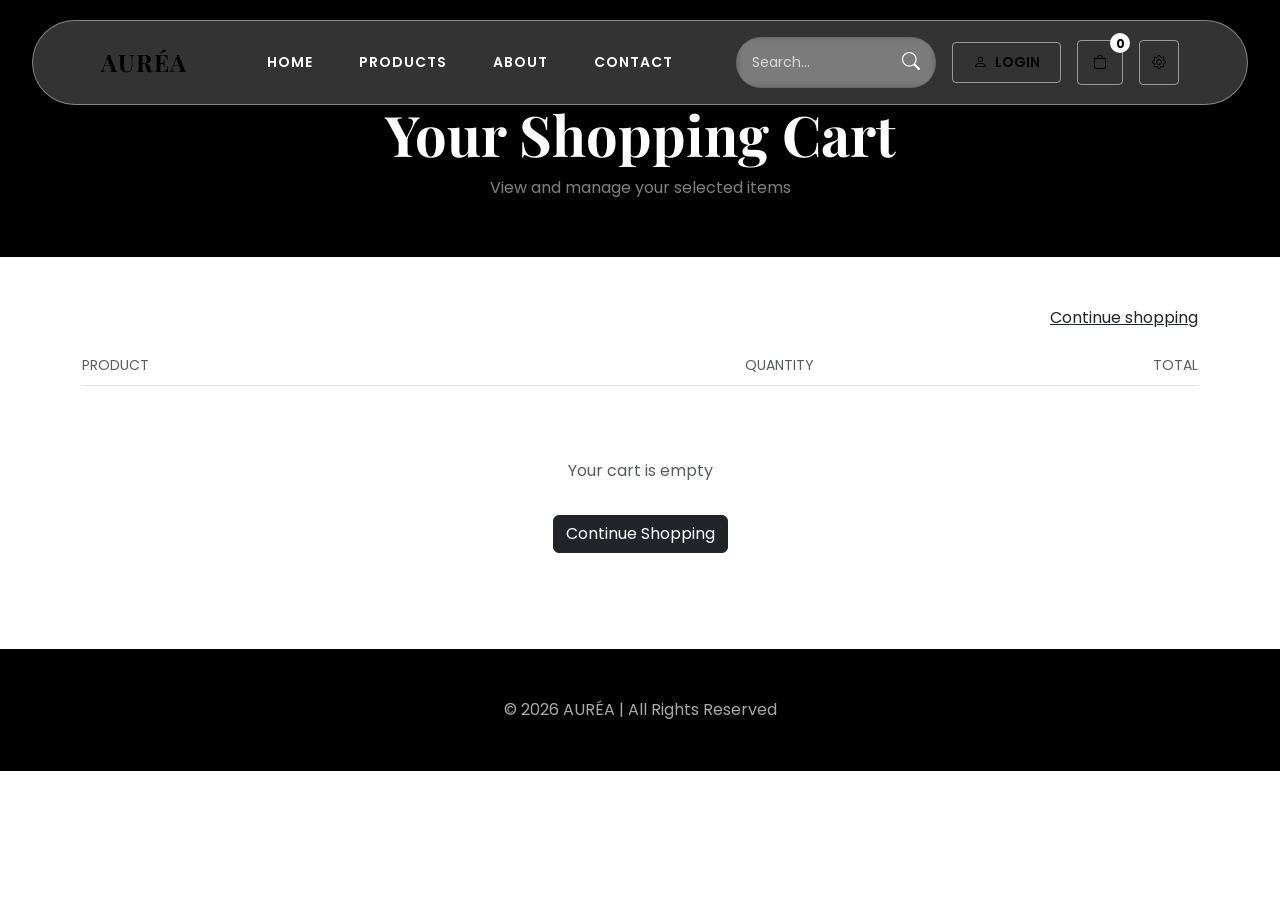
<file: Pentacode/AURÉA FASHION/cart.html>
<!DOCTYPE html>
<html lang="en">

<head>
    <meta charset="UTF-8">
    <meta name="viewport" content="width=device-width, initial-scale=1.0">
    <title>Shopping Cart - Fashion Store</title>

    <!-- Bootstrap CSS -->
    <link href="https://cdn.jsdelivr.net/npm/bootstrap@5.3.2/dist/css/bootstrap.min.css" rel="stylesheet">
    <!-- Bootstrap Icons -->
    <link rel="stylesheet" href="https://cdn.jsdelivr.net/npm/bootstrap-icons@1.11.1/font/bootstrap-icons.css">
    <!-- Custom CSS -->
    <link rel="stylesheet" href="style.css?v=final">
</head>

<body>
    <!-- HEADER -->
    <header class="header header-dark header-glass">
        <nav class="navbar navbar-expand-lg">
            <div class="container-fluid px-5">
                <a class="navbar-brand logo" href="index.html">AURÉA</a>
                <button class="navbar-toggler" type="button" data-bs-toggle="collapse" data-bs-target="#navbarNav">
                    <span class="navbar-toggler-icon"></span>
                </button>
                <div class="collapse navbar-collapse" id="navbarNav">
                    <ul class="navbar-nav mx-auto">
                        <li class="nav-item"><a class="nav-link" href="index.html">Home</a></li>
                        <li class="nav-item"><a class="nav-link" href="products.html">Products</a></li>
                        <li class="nav-item"><a class="nav-link" href="about.html">About</a></li>
                        <li class="nav-item"><a class="nav-link" href="contact.html">Contact</a></li>
                    </ul>
                    <div class="d-flex align-items-center gap-3">
                        <div class="search-box">
                            <input type="text" placeholder="Search...">
                            <button><i class="bi bi-search"></i></button>
                        </div>
                        <button class="login-btn"><i class="bi bi-person"></i> Login</button>
                        <button class="cart-btn" id="cart-btn" onclick="window.location.href='cart.html'">
                            <i class="bi bi-bag"></i>
                            <span class="cart-count" id="cart-count">0</span>
                        </button>
                        <button class="settings-btn" title="Settings" onclick="window.location.href='settings.html'">
                            <i class="bi bi-gear"></i>
                        </button>
                    </div>
                </div>
            </div>
        </nav>
    </header>

    <!-- PAGE HEADER -->
    <div style="background: #000; color: #fff; padding-top: 100px; padding-bottom: 40px;">
        <div class="container text-center">
            <h1 class="display-4 fw-bold" style="font-family: 'Playfair Display', serif;">Your Shopping Cart</h1>
            <p class="text-white-50">View and manage your selected items</p>
        </div>
    </div>

    <!-- MINIMAL CART CONTENT -->
    <section class="cart-page py-5">
        <div class="container">
            <!-- Header Row -->
            <div class="d-flex justify-content-end align-items-end mb-4">
                <a href="products.html" class="text-decoration-underline text-dark">Continue shopping</a>
            </div>

            <!-- Table Headers -->
            <div class="d-none d-md-flex text-uppercase text-muted small border-bottom pb-2 mb-4">
                <div class="col-md-6">Product</div>
                <div class="col-md-3 text-center">Quantity</div>
                <div class="col-md-3 text-end">Total</div>
            </div>

            <!-- Cart Items List -->
            <div id="cart-items-list">
                <!-- Items will be injected here by cart.js -->
            </div>

            <!-- Empty State -->
            <div id="empty-cart" class="text-center py-5" style="display: none;">
                <p class="text-muted">Your cart is empty</p>
                <a href="products.html" class="btn btn-dark mt-3">Continue Shopping</a>
            </div>

            <!-- Footer / Totals -->
            <div id="cart-footer" class="row mt-5 pt-4 border-top">
                <div class="col-md-6 offset-md-6 text-end">
                    <div class="d-flex justify-content-end align-items-baseline gap-3 mb-2">
                        <span class="text-muted">Estimated total</span>
                        <span id="cart-total" class="fs-4 fw-normal">Rs. 0.00</span>
                    </div>
                    <p class="text-muted small mb-4">Taxes, discounts and shipping calculated at checkout.</p>
                    <button id="checkout-btn" class="btn btn-black w-100 py-3 text-uppercase"
                        style="background: #000; color: #fff;" onclick="proceedToCheckout()">Check out</button>
                </div>
            </div>
        </div>
    </section>

    <!-- FOOTER -->
    <footer class="footer py-5 mt-auto">
        <div class="container">
            <div class="row">
                <div class="col-12 text-center">
                    <p class="mb-0">© 2026 AURÉA | All Rights Reserved</p>
                </div>
            </div>
        </div>
    </footer>

    <!-- Bootstrap JS -->
    <script src="https://cdn.jsdelivr.net/npm/bootstrap@5.3.2/dist/js/bootstrap.bundle.min.js"></script>
    <!-- Custom JS -->
    <script src="script.js"></script>
    <script src="cart.js"></script>
</body>

</html>
</file>
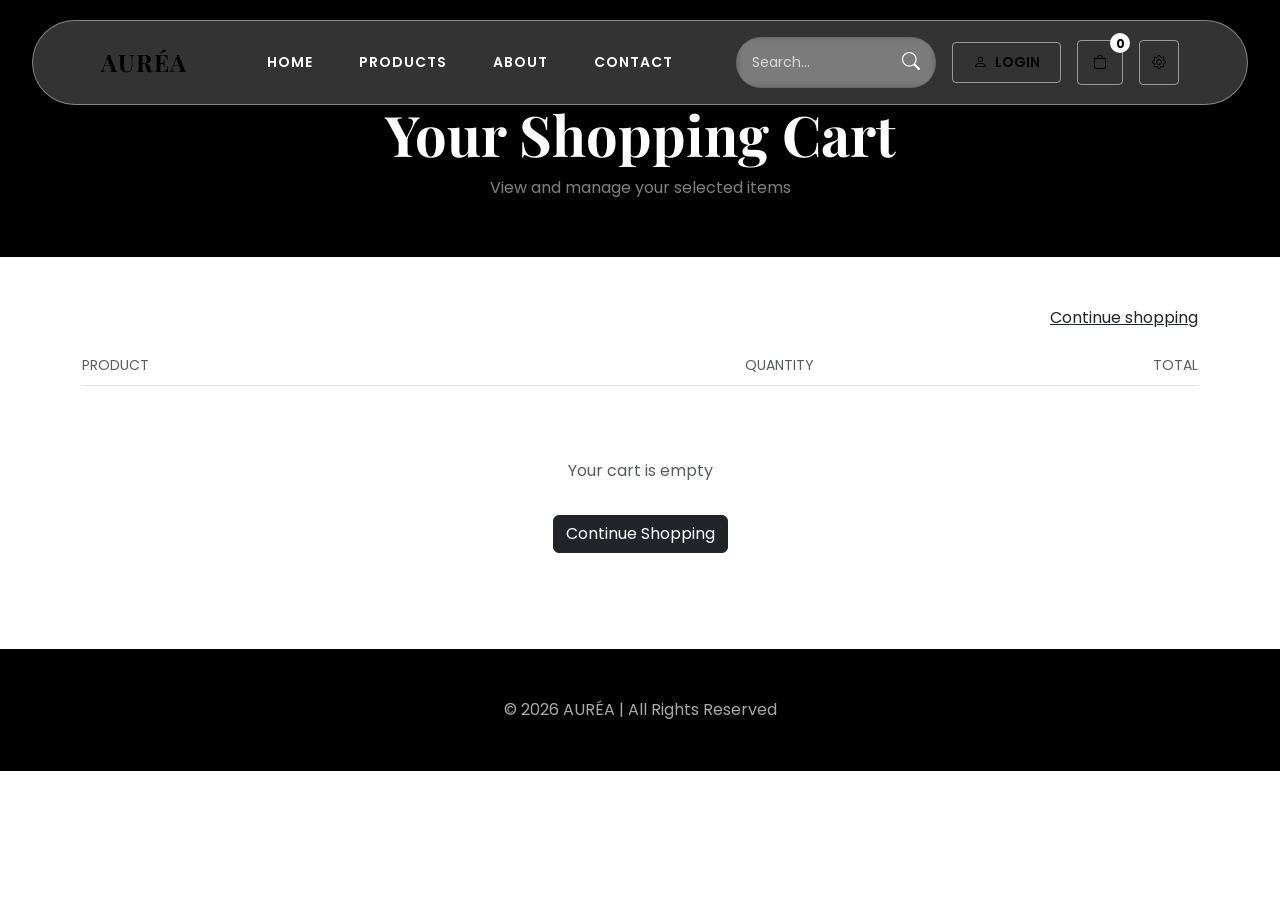
<file: Pentacode/AURÉA FASHION/checkout.html>
<!DOCTYPE html>
<html lang="en">

<head>
    <meta charset="UTF-8">
    <meta name="viewport" content="width=device-width, initial-scale=1.0">
    <title>Checkout - AURÉA</title>

    <!-- Bootstrap CSS -->
    <link href="https://cdn.jsdelivr.net/npm/bootstrap@5.3.2/dist/css/bootstrap.min.css" rel="stylesheet">
    <!-- Bootstrap Icons -->
    <link rel="stylesheet" href="https://cdn.jsdelivr.net/npm/bootstrap-icons@1.11.1/font/bootstrap-icons.css">
    <!-- Custom CSS -->
    <link rel="stylesheet" href="style.css">
</head>

<body>
    <!-- HEADER -->
    <header class="header header-dark">
        <nav class="navbar navbar-expand-lg">
            <div class="container-fluid px-5">
                <a class="navbar-brand logo" href="index.html">AURÉA</a>
                <button class="navbar-toggler" type="button" data-bs-toggle="collapse" data-bs-target="#navbarNav">
                    <span class="navbar-toggler-icon"></span>
                </button>
                <div class="collapse navbar-collapse" id="navbarNav">
                    <ul class="navbar-nav mx-auto">
                        <li class="nav-item"><a class="nav-link" href="index.html">Home</a></li>
                        <li class="nav-item"><a class="nav-link" href="products.html">Products</a></li>
                        <li class="nav-item"><a class="nav-link" href="about.html">About</a></li>
                        <li class="nav-item"><a class="nav-link" href="contact.html">Contact</a></li>
                    </ul>
                    <div class="d-flex align-items-center gap-3">
                        <div class="search-box">
                            <input type="text" placeholder="Search...">
                            <button><i class="bi bi-search"></i></button>
                        </div>
                        <button class="login-btn"><i class="bi bi-person"></i> Login</button>
                        <button class="cart-btn" id="cart-btn">
                            <i class="bi bi-bag"></i>
                            <span class="cart-count" id="cart-count">0</span>
                        </button>
                        <button class="settings-btn" title="Settings">
                            <i class="bi bi-gear"></i>
                        </button>
                    </div>
                </div>
            </div>
        </nav>
    </header>

    <!-- PAGE HEADER -->
    <div style="background: #000; color: #fff; padding-top: 100px; padding-bottom: 40px;">
        <div class="container text-center">
            <h1 class="display-4 fw-bold" style="font-family: 'Playfair Display', serif;">Checkout</h1>
            <p class="text-white-50">Complete your purchase</p>
        </div>
    </div>

    <!-- CHECKOUT CONTENT -->
    <section class="checkout-content py-5">
        <div class="container">
            <div class="row">
                <div class="col-lg-8">
                    <!-- Delivery Address -->
                    <div class="checkout-section bg-white rounded p-4 mb-4">
                        <h4 class="mb-4"><i class="bi bi-geo-alt"></i> Delivery Address</h4>
                        <div id="saved-addresses">
                            <!-- Saved addresses will be loaded here -->
                        </div>
                        <button class="btn btn-outline-primary mt-3" data-bs-toggle="modal"
                            data-bs-target="#addressModal">
                            <i class="bi bi-plus-circle"></i> Add New Address
                        </button>
                    </div>

                    <!-- Payment Method -->
                    <div class="checkout-section bg-white rounded p-4 mb-4">
                        <h4 class="mb-4"><i class="bi bi-credit-card"></i> Payment Method</h4>

                        <!-- UPI Payment -->
                        <div class="payment-option mb-3">
                            <input type="radio" name="paymentMethod" id="upi" value="upi" class="form-check-input"
                                checked>
                            <label for="upi" class="form-check-label ms-2">
                                <strong><i class="bi bi-phone"></i> UPI Payment</strong>
                            </label>
                            <div id="upi-details" class="mt-3 ms-4">
                                <select class="form-select mb-3" id="upi-select">
                                    <option value="">Select UPI ID</option>
                                </select>
                                <button class="btn btn-sm btn-outline-primary" data-bs-toggle="modal"
                                    data-bs-target="#upiModal">
                                    <i class="bi bi-plus-circle"></i> Add New UPI ID
                                </button>
                            </div>
                        </div>

                        <!-- Card Payment -->
                        <div class="payment-option mb-3">
                            <input type="radio" name="paymentMethod" id="card" value="card" class="form-check-input">
                            <label for="card" class="form-check-label ms-2">
                                <strong><i class="bi bi-credit-card-2-front"></i> Credit/Debit Card</strong>
                            </label>
                            <div id="card-details" class="mt-3 ms-4" style="display: none;">
                                <select class="form-select mb-3" id="card-select">
                                    <option value="">Select Card</option>
                                </select>
                                <button class="btn btn-sm btn-outline-primary" data-bs-toggle="modal"
                                    data-bs-target="#cardModal">
                                    <i class="bi bi-plus-circle"></i> Add New Card
                                </button>
                            </div>
                        </div>
                    </div>
                </div>

                <div class="col-lg-4">
                    <div class="order-summary bg-white rounded p-4 sticky-top" style="top: 100px;">
                        <h4 class="mb-4">Order Summary</h4>
                        <div id="checkout-items">
                            <!-- Items will be loaded here -->
                        </div>
                        <hr>
                        <div class="summary-item d-flex justify-content-between mb-2">
                            <span>Subtotal</span>
                            <span id="checkout-subtotal">₹0</span>
                        </div>
                        <div class="summary-item d-flex justify-content-between mb-2">
                            <span>Shipping</span>
                            <span id="checkout-shipping">Free</span>
                        </div>
                        <div class="summary-item d-flex justify-content-between mb-2">
                            <span>GST</span>
                            <span id="checkout-tax">₹0</span>
                        </div>
                        <hr>
                        <div class="summary-item d-flex justify-content-between mb-4">
                            <strong>Total</strong>
                            <strong id="checkout-total"
                                style="color: var(--primary-color); font-size: 1.2rem;">₹0</strong>
                        </div>
                        <button class="btn btn-primary w-100 btn-lg" onclick="placeOrder()">
                            <i class="bi bi-lock-fill"></i> Place Order
                        </button>
                    </div>
                </div>
            </div>
        </div>
    </section>

    <!-- Address Modal -->
    <div class="modal fade" id="addressModal" tabindex="-1">
        <div class="modal-dialog">
            <div class="modal-content">
                <div class="modal-header">
                    <h5 class="modal-title">Add New Address</h5>
                    <button type="button" class="btn-close" data-bs-dismiss="modal"></button>
                </div>
                <div class="modal-body">
                    <form id="addressForm">
                        <div class="mb-3">
                            <label class="form-label">Full Name</label>
                            <input type="text" class="form-control" id="address-name" required>
                        </div>
                        <div class="mb-3">
                            <label class="form-label">Phone Number</label>
                            <input type="tel" class="form-control" id="address-phone" required>
                        </div>
                        <div class="mb-3">
                            <label class="form-label">Pincode</label>
                            <input type="text" class="form-control" id="address-pincode" required>
                        </div>
                        <div class="mb-3">
                            <label class="form-label">Address Line 1</label>
                            <input type="text" class="form-control" id="address-line1" required>
                        </div>
                        <div class="mb-3">
                            <label class="form-label">Address Line 2</label>
                            <input type="text" class="form-control" id="address-line2">
                        </div>
                        <div class="mb-3">
                            <label class="form-label">City</label>
                            <input type="text" class="form-control" id="address-city" required>
                        </div>
                        <div class="mb-3">
                            <label class="form-label">State</label>
                            <input type="text" class="form-control" id="address-state" required>
                        </div>
                        <div class="mb-3">
                            <label class="form-label">Address Type</label>
                            <select class="form-select" id="address-type" required>
                                <option value="home">Home</option>
                                <option value="work">Work</option>
                                <option value="other">Other</option>
                            </select>
                        </div>
                        <button type="submit" class="btn btn-primary w-100">Save Address</button>
                    </form>
                </div>
            </div>
        </div>
    </div>

    <!-- UPI Modal -->
    <div class="modal fade" id="upiModal" tabindex="-1">
        <div class="modal-dialog">
            <div class="modal-content">
                <div class="modal-header">
                    <h5 class="modal-title">Add UPI ID</h5>
                    <button type="button" class="btn-close" data-bs-dismiss="modal"></button>
                </div>
                <div class="modal-body">
                    <form id="upiForm">
                        <div class="mb-3">
                            <label class="form-label">UPI ID</label>
                            <input type="text" class="form-control" id="upi-id" placeholder="yourname@paytm" required>
                        </div>
                        <button type="submit" class="btn btn-primary w-100">Save UPI ID</button>
                    </form>
                </div>
            </div>
        </div>
    </div>

    <!-- Card Modal -->
    <div class="modal fade" id="cardModal" tabindex="-1">
        <div class="modal-dialog">
            <div class="modal-content">
                <div class="modal-header">
                    <h5 class="modal-title">Add Card</h5>
                    <button type="button" class="btn-close" data-bs-dismiss="modal"></button>
                </div>
                <div class="modal-body">
                    <form id="cardForm">
                        <div class="mb-3">
                            <label class="form-label">Card Number</label>
                            <input type="text" class="form-control" id="card-number" placeholder="1234 5678 9012 3456"
                                maxlength="19" required>
                        </div>
                        <div class="row mb-3">
                            <div class="col-md-6">
                                <label class="form-label">Expiry Date</label>
                                <input type="text" class="form-control" id="card-expiry" placeholder="MM/YY"
                                    maxlength="5" required>
                            </div>
                            <div class="col-md-6">
                                <label class="form-label">CVV</label>
                                <input type="text" class="form-control" id="card-cvv" placeholder="123" maxlength="3"
                                    required>
                            </div>
                        </div>
                        <div class="mb-3">
                            <label class="form-label">Card Holder Name</label>
                            <input type="text" class="form-control" id="card-name" required>
                        </div>
                        <button type="submit" class="btn btn-primary w-100">Save Card</button>
                    </form>
                </div>
            </div>
        </div>
    </div>

    <!-- FOOTER -->
    <footer class="footer py-5">
        <div class="container">
            <div class="row">
                <div class="col-md-3 mb-4">
                    <h5>AURÉA</h5>
                    <p>Your one-stop destination for the latest fashion trends and styles.</p>
                </div>
                <div class="col-md-3 mb-4">
                    <h5>Quick Links</h5>
                    <ul class="footer-links">
                        <li><a href="index.html">Home</a></li>
                        <li><a href="products.html">Products</a></li>
                        <li><a href="about.html">About Us</a></li>
                        <li><a href="contact.html">Contact</a></li>
                    </ul>
                </div>
                <div class="col-md-3 mb-4">
                    <h5>Customer Service</h5>
                    <ul class="footer-links">
                        <li><a href="#">Shipping Info</a></li>
                        <li><a href="#">Returns</a></li>
                        <li><a href="#">FAQ</a></li>
                        <li><a href="#">Size Guide</a></li>
                    </ul>
                </div>
                <div class="col-md-3 mb-4">
                    <h5>Follow Us</h5>
                    <div class="social-links">
                        <a href="#"><i class="bi bi-facebook"></i></a>
                        <a href="#"><i class="bi bi-instagram"></i></a>
                        <a href="#"><i class="bi bi-twitter"></i></a>
                        <a href="#"><i class="bi bi-youtube"></i></a>
                    </div>
                </div>
            </div>
            <hr class="my-4">
            <div class="row">
                <div class="col-12 text-center">
                    <p class="mb-0">© 2026 AURÉA | Inspired by Pentacode | All Rights Reserved</p>
                </div>
            </div>
        </div>
    </footer>

    <!-- Bootstrap JS -->
    <script src="https://cdn.jsdelivr.net/npm/bootstrap@5.3.2/dist/js/bootstrap.bundle.min.js"></script>
    <!-- Custom JS -->
    <script src="script.js"></script>
    <script src="checkout.js"></script>
</body>

</html>
</file>
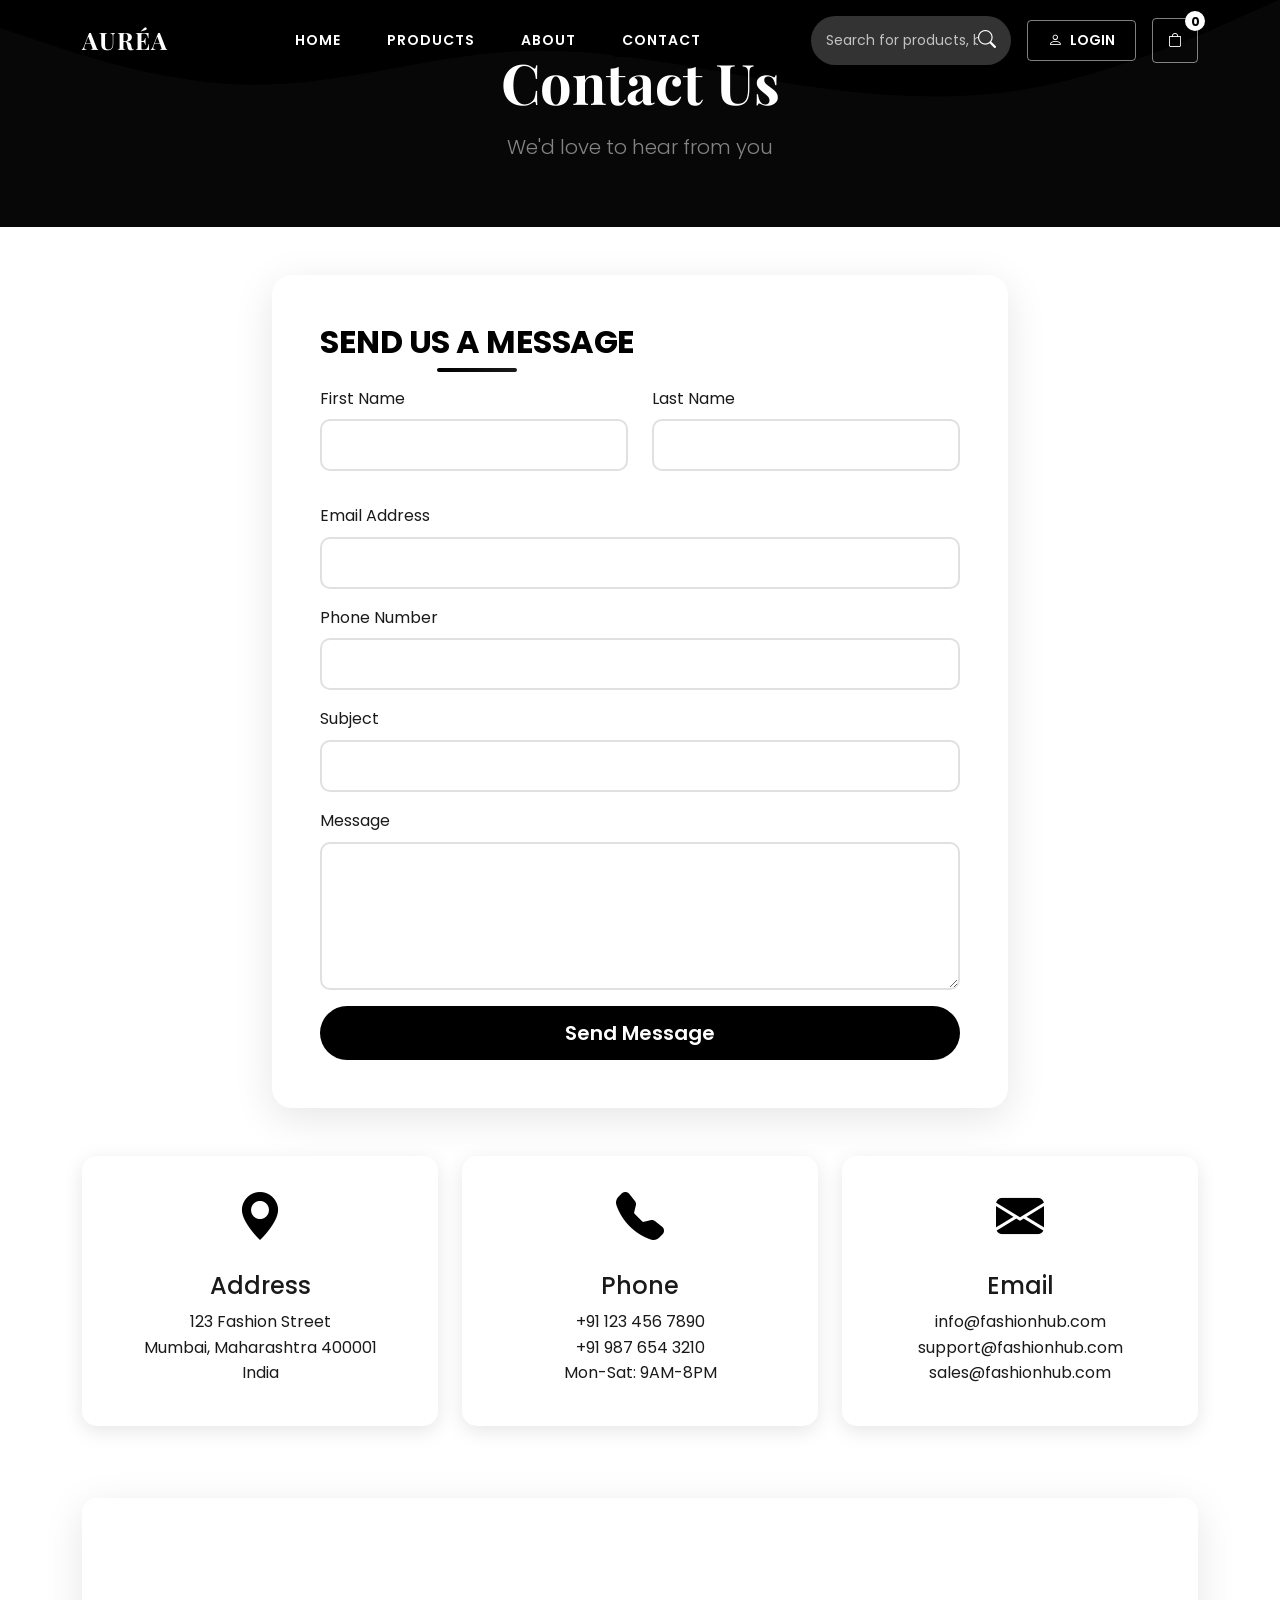
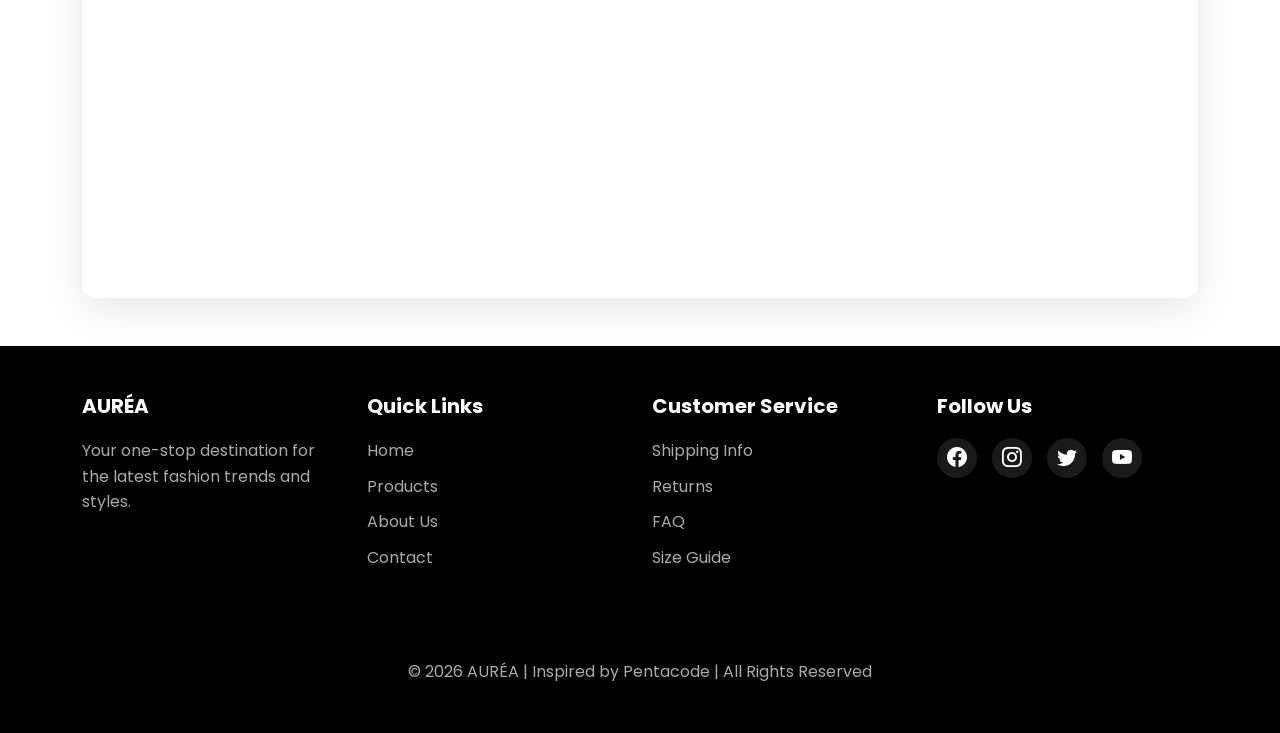
<file: Pentacode/AURÉA FASHION/contact.html>
<!DOCTYPE html>
<html lang="en">

<head>
    <meta charset="UTF-8">
    <meta name="viewport" content="width=device-width, initial-scale=1.0">
    <title>Contact Us - AURÉA</title>

    <!-- Bootstrap CSS -->
    <link href="https://cdn.jsdelivr.net/npm/bootstrap@5.3.2/dist/css/bootstrap.min.css" rel="stylesheet">
    <!-- Bootstrap Icons -->
    <link rel="stylesheet" href="https://cdn.jsdelivr.net/npm/bootstrap-icons@1.11.1/font/bootstrap-icons.css">
    <!-- Custom CSS -->
    <link rel="stylesheet" href="style.css">
</head>

<body>
    <!-- HEADER -->
    <header class="header sticky-top">
        <nav class="navbar navbar-expand-lg">
            <div class="container">
                <a class="navbar-brand logo" href="index.html">AURÉA</a>
                <button class="navbar-toggler" type="button" data-bs-toggle="collapse" data-bs-target="#navbarNav">
                    <span class="navbar-toggler-icon"></span>
                </button>
                <div class="collapse navbar-collapse" id="navbarNav">
                    <ul class="navbar-nav mx-auto">
                        <li class="nav-item"><a class="nav-link" href="index.html">Home</a></li>
                        <li class="nav-item"><a class="nav-link" href="products.html">Products</a></li>
                        <li class="nav-item"><a class="nav-link" href="about.html">About</a></li>
                        <li class="nav-item"><a class="nav-link active" href="contact.html">Contact</a></li>
                    </ul>
                    <div class="d-flex align-items-center gap-3">
                        <div class="search-box">
                            <input type="text" placeholder="Search for products, brands and more">
                            <button><i class="bi bi-search"></i></button>
                        </div>
                        <button class="login-btn"><i class="bi bi-person"></i> Login</button>
                        <button class="cart-btn" id="cart-btn">
                            <i class="bi bi-bag"></i>
                            <span class="cart-count" id="cart-count">0</span>
                        </button>
                    </div>
                </div>
            </div>
        </nav>
    </header>

    <!-- CONTACT PAGE HEADER -->
    <section class="page-header py-5 bg-black text-white">
        <div class="container text-center">
            <h1 class="display-4 fw-bold mb-3" style="font-family: 'Playfair Display', serif;">Contact Us</h1>
            <p class="lead text-white-50">We'd love to hear from you</p>
        </div>
    </section>

    <!-- CONTACT CONTENT -->
    <section class="contact-content py-5">
        <div class="container">
            <div class="row">
                <div class="col-lg-8 mx-auto">
                    <div class="contact-form-wrapper p-5 mb-5">
                        <h2 class="section-title mb-4">Send us a Message</h2>
                        <form id="contactForm">
                            <div class="row mb-3">
                                <div class="col-md-6 mb-3">
                                    <label for="firstName" class="form-label">First Name</label>
                                    <input type="text" class="form-control" id="firstName" required>
                                </div>
                                <div class="col-md-6 mb-3">
                                    <label for="lastName" class="form-label">Last Name</label>
                                    <input type="text" class="form-control" id="lastName" required>
                                </div>
                            </div>
                            <div class="mb-3">
                                <label for="email" class="form-label">Email Address</label>
                                <input type="email" class="form-control" id="email" required>
                            </div>
                            <div class="mb-3">
                                <label for="phone" class="form-label">Phone Number</label>
                                <input type="tel" class="form-control" id="phone">
                            </div>
                            <div class="mb-3">
                                <label for="subject" class="form-label">Subject</label>
                                <input type="text" class="form-control" id="subject" required>
                            </div>
                            <div class="mb-3">
                                <label for="message" class="form-label">Message</label>
                                <textarea class="form-control" id="message" rows="5" required></textarea>
                            </div>
                            <button type="submit" class="btn btn-primary btn-lg w-100">Send Message</button>
                        </form>
                    </div>
                </div>
            </div>

            <div class="row">
                <div class="col-md-4 mb-4">
                    <div class="contact-info-card text-center p-4">
                        <div class="contact-icon mb-3">
                            <i class="bi bi-geo-alt-fill" style="font-size: 3rem; color: var(--primary-color);"></i>
                        </div>
                        <h4>Address</h4>
                        <p>123 Fashion Street<br>Mumbai, Maharashtra 400001<br>India</p>
                    </div>
                </div>
                <div class="col-md-4 mb-4">
                    <div class="contact-info-card text-center p-4">
                        <div class="contact-icon mb-3">
                            <i class="bi bi-telephone-fill" style="font-size: 3rem; color: var(--primary-color);"></i>
                        </div>
                        <h4>Phone</h4>
                        <p>+91 123 456 7890<br>+91 987 654 3210<br>Mon-Sat: 9AM-8PM</p>
                    </div>
                </div>
                <div class="col-md-4 mb-4">
                    <div class="contact-info-card text-center p-4">
                        <div class="contact-icon mb-3">
                            <i class="bi bi-envelope-fill" style="font-size: 3rem; color: var(--primary-color);"></i>
                        </div>
                        <h4>Email</h4>
                        <p>info@fashionhub.com<br>support@fashionhub.com<br>sales@fashionhub.com</p>
                    </div>
                </div>
            </div>

            <div class="row mt-5">
                <div class="col-12">
                    <div class="map-container" style="height: 400px; border-radius: 15px; overflow: hidden;">
                        <iframe
                            src="https://www.google.com/maps/embed?pb=!1m18!1m12!1m3!1d3771.714123456789!2d72.8776559!3d19.0759837!2m3!1f0!2f0!3f0!3m2!1i1024!2i768!4f13.1!3m3!1m2!1s0x0%3A0x0!2zMTnCsDA0JzMzLjUiTiA3MsKwNTInMzkuNiJF!5e0!3m2!1sen!2sin!4v1234567890123!5m2!1sen!2sin"
                            width="100%" height="100%" style="border:0;" allowfullscreen="" loading="lazy">
                        </iframe>
                    </div>
                </div>
            </div>
        </div>
    </section>

    <!-- FOOTER -->
    <footer class="footer py-5">
        <div class="container">
            <div class="row">
                <div class="col-md-3 mb-4">
                    <h5>AURÉA</h5>
                    <p>Your one-stop destination for the latest fashion trends and styles.</p>
                </div>
                <div class="col-md-3 mb-4">
                    <h5>Quick Links</h5>
                    <ul class="footer-links">
                        <li><a href="index.html">Home</a></li>
                        <li><a href="products.html">Products</a></li>
                        <li><a href="about.html">About Us</a></li>
                        <li><a href="contact.html">Contact</a></li>
                    </ul>
                </div>
                <div class="col-md-3 mb-4">
                    <h5>Customer Service</h5>
                    <ul class="footer-links">
                        <li><a href="#">Shipping Info</a></li>
                        <li><a href="#">Returns</a></li>
                        <li><a href="#">FAQ</a></li>
                        <li><a href="#">Size Guide</a></li>
                    </ul>
                </div>
                <div class="col-md-3 mb-4">
                    <h5>Follow Us</h5>
                    <div class="social-links">
                        <a href="#"><i class="bi bi-facebook"></i></a>
                        <a href="#"><i class="bi bi-instagram"></i></a>
                        <a href="#"><i class="bi bi-twitter"></i></a>
                        <a href="#"><i class="bi bi-youtube"></i></a>
                    </div>
                </div>
            </div>
            <hr class="my-4">
            <div class="row">
                <div class="col-12 text-center">
                    <p class="mb-0">© 2026 AURÉA | Inspired by Pentacode | All Rights Reserved</p>
                </div>
            </div>
        </div>
    </footer>

    <!-- Bootstrap JS -->
    <script src="https://cdn.jsdelivr.net/npm/bootstrap@5.3.2/dist/js/bootstrap.bundle.min.js"></script>
    <!-- Custom JS -->
    <script src="script.js"></script>
    <script>
        // Contact form submission
        document.getElementById('contactForm').addEventListener('submit', function (e) {
            e.preventDefault();
            showNotification('Thank you! Your message has been sent successfully.');
            this.reset();
        });
    </script>
</body>

</html>
</file>
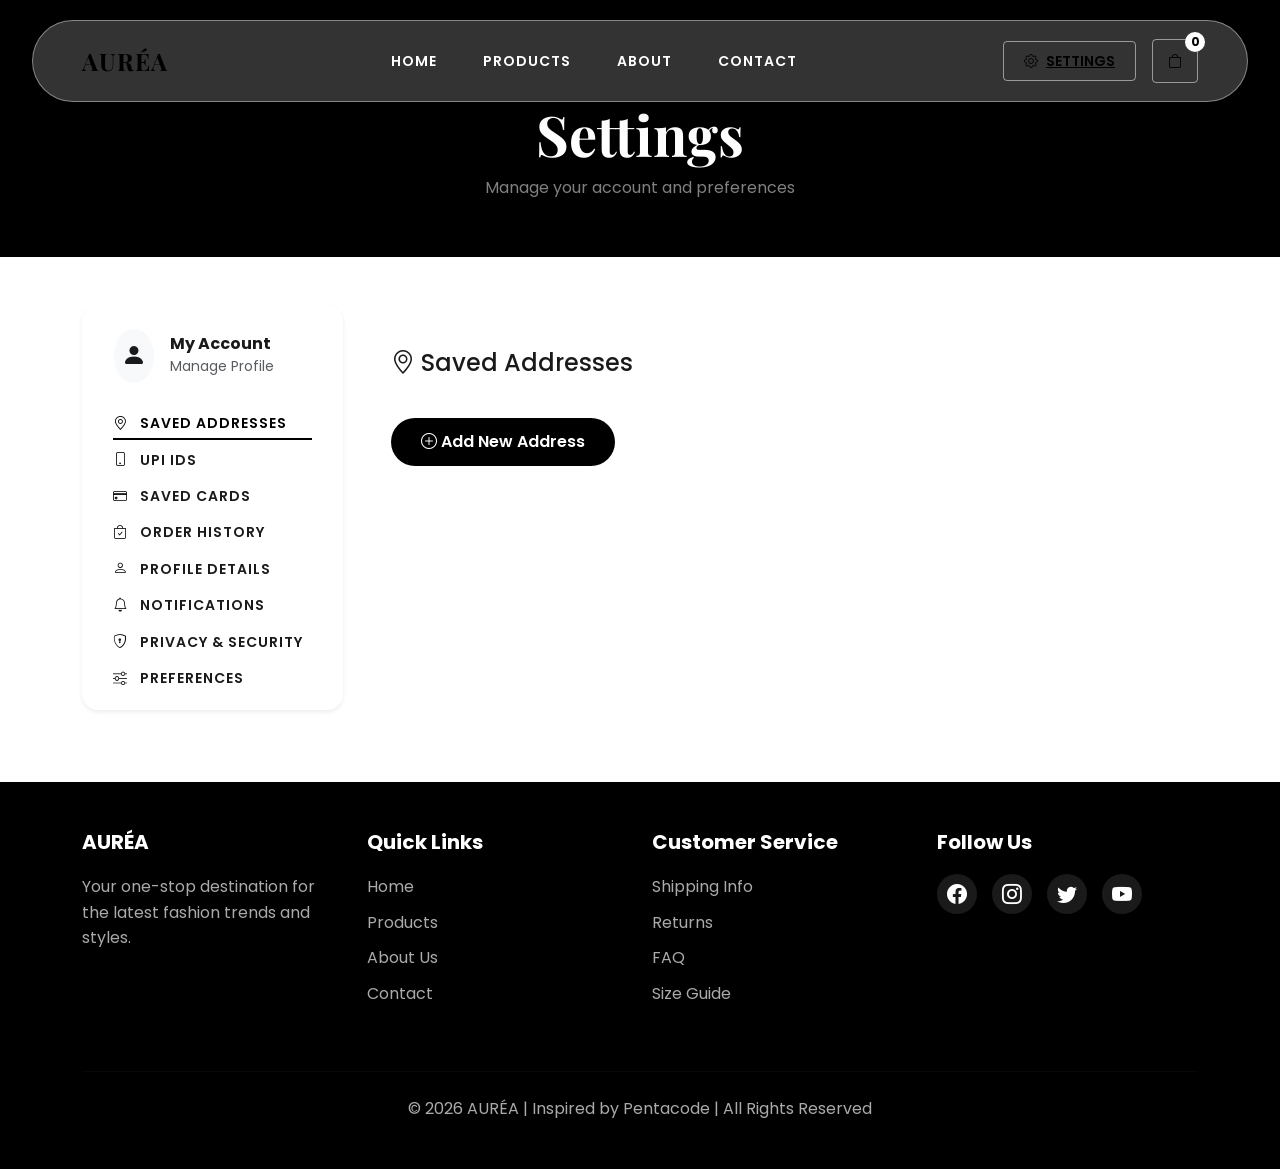
<file: Pentacode/AURÉA FASHION/settings.html>
<!DOCTYPE html>
<html lang="en">

<head>
    <meta charset="UTF-8">
    <meta name="viewport" content="width=device-width, initial-scale=1.0">
    <title>Settings - AURÉA</title>

    <!-- Bootstrap CSS -->
    <link href="https://cdn.jsdelivr.net/npm/bootstrap@5.3.2/dist/css/bootstrap.min.css" rel="stylesheet">
    <!-- Bootstrap Icons -->
    <link rel="stylesheet" href="https://cdn.jsdelivr.net/npm/bootstrap-icons@1.11.1/font/bootstrap-icons.css">
    <!-- Custom CSS -->
    <link rel="stylesheet" href="style.css">
</head>

<body>
    <!-- HEADER -->
    <header class="header header-dark header-glass sticky-top">
        <nav class="navbar navbar-expand-lg">
            <div class="container">
                <a class="navbar-brand logo" href="index.html">AURÉA</a>
                <button class="navbar-toggler" type="button" data-bs-toggle="collapse" data-bs-target="#navbarNav">
                    <span class="navbar-toggler-icon"></span>
                </button>
                <div class="collapse navbar-collapse" id="navbarNav">
                    <ul class="navbar-nav mx-auto">
                        <li class="nav-item"><a class="nav-link" href="index.html">Home</a></li>
                        <li class="nav-item"><a class="nav-link" href="products.html">Products</a></li>
                        <li class="nav-item"><a class="nav-link" href="about.html">About</a></li>
                        <li class="nav-item"><a class="nav-link" href="contact.html">Contact</a></li>
                    </ul>
                    <div class="d-flex align-items-center gap-3">
                        <a href="settings.html" class="login-btn"><i class="bi bi-gear"></i> Settings</a>
                        <button class="cart-btn" id="cart-btn" onclick="window.location.href='cart.html'">
                            <i class="bi bi-bag"></i>
                            <span class="cart-count" id="cart-count">0</span>
                        </button>
                    </div>
                </div>
            </div>
        </nav>
    </header>

    <!-- SETTINGS PAGE HEADER -->
    <div style="background: #000; color: #fff; padding-top: 100px; padding-bottom: 40px;">
        <div class="container text-center">
            <h1 class="display-4 fw-bold" style="font-family: 'Playfair Display', serif;">Settings</h1>
            <p class="text-white-50">Manage your account and preferences</p>
        </div>
    </div>

    <!-- SETTINGS CONTENT -->
    <section class="settings-content py-5">
        <div class="container">
            <div class="row">
                <div class="col-lg-3 mb-4">
                    <div class="settings-nav-card bg-white rounded-4 shadow-sm p-3">
                        <div class="d-flex align-items-center mb-4 px-3 pt-2">
                            <div class="bg-light rounded-circle p-2 me-3">
                                <i class="bi bi-person-fill fs-4"></i>
                            </div>
                            <div>
                                <h6 class="mb-0 fw-bold">My Account</h6>
                                <small class="text-muted">Manage Profile</small>
                            </div>
                        </div>
                        <ul class="nav flex-column settings-tabs gap-1">
                            <li class="nav-item">
                                <a class="nav-link active" data-bs-toggle="tab" href="#addresses">
                                    <i class="bi bi-geo-alt me-2"></i> Saved Addresses
                                </a>
                            </li>
                            <li class="nav-item">
                                <a class="nav-link" data-bs-toggle="tab" href="#upi">
                                    <i class="bi bi-phone me-2"></i> UPI IDs
                                </a>
                            </li>
                            <li class="nav-item">
                                <a class="nav-link" data-bs-toggle="tab" href="#cards">
                                    <i class="bi bi-credit-card me-2"></i> Saved Cards
                                </a>
                            </li>
                            <li class="nav-item">
                                <a class="nav-link" data-bs-toggle="tab" href="#orders">
                                    <i class="bi bi-bag-check me-2"></i> Order History
                                </a>
                            </li>
                            <li class="nav-item">
                                <a class="nav-link" data-bs-toggle="tab" href="#profile">
                                    <i class="bi bi-person me-2"></i> Profile Details
                                </a>
                            </li>
                            <li class="nav-item">
                                <a class="nav-link" data-bs-toggle="tab" href="#notifications">
                                    <i class="bi bi-bell me-2"></i> Notifications
                                </a>
                            </li>
                            <li class="nav-item">
                                <a class="nav-link" data-bs-toggle="tab" href="#privacy">
                                    <i class="bi bi-shield-lock me-2"></i> Privacy & Security
                                </a>
                            </li>
                            <li class="nav-item">
                                <a class="nav-link" data-bs-toggle="tab" href="#preferences">
                                    <i class="bi bi-sliders me-2"></i> Preferences
                                </a>
                            </li>
                        </ul>
                    </div>
                </div>
                <div class="col-lg-9">
                    <div class="tab-content">
                        <!-- Saved Addresses -->
                        <div class="tab-pane fade show active" id="addresses">
                            <div class="settings-section bg-white rounded p-4">
                                <h4 class="mb-4"><i class="bi bi-geo-alt"></i> Saved Addresses</h4>
                                <div id="settings-addresses-list"></div>
                                <button class="btn btn-primary mt-3" data-bs-toggle="modal"
                                    data-bs-target="#addressModal">
                                    <i class="bi bi-plus-circle"></i> Add New Address
                                </button>
                            </div>
                        </div>

                        <!-- UPI IDs -->
                        <div class="tab-pane fade" id="upi">
                            <div class="settings-section bg-white rounded p-4">
                                <h4 class="mb-4"><i class="bi bi-phone"></i> Saved UPI IDs</h4>
                                <div id="settings-upi-list"></div>
                                <button class="btn btn-primary mt-3" data-bs-toggle="modal" data-bs-target="#upiModal">
                                    <i class="bi bi-plus-circle"></i> Add New UPI ID
                                </button>
                            </div>
                        </div>

                        <!-- Saved Cards -->
                        <div class="tab-pane fade" id="cards">
                            <div class="settings-section bg-white rounded p-4">
                                <h4 class="mb-4"><i class="bi bi-credit-card"></i> Saved Cards</h4>
                                <div id="settings-cards-list"></div>
                                <button class="btn btn-primary mt-3" data-bs-toggle="modal" data-bs-target="#cardModal">
                                    <i class="bi bi-plus-circle"></i> Add New Card
                                </button>
                            </div>
                        </div>

                        <!-- Order History -->
                        <div class="tab-pane fade" id="orders">
                            <div class="settings-section bg-white rounded p-4">
                                <h4 class="mb-4"><i class="bi bi-bag-check"></i> Order History</h4>
                                <div id="order-history-list"></div>
                            </div>
                        </div>

                        <!-- Profile -->
                        <div class="tab-pane fade" id="profile">
                            <div class="settings-section bg-white rounded p-4">
                                <h4 class="mb-4"><i class="bi bi-person"></i> Profile Settings</h4>
                                <form id="profileForm">
                                    <div class="mb-3">
                                        <label class="form-label">Full Name</label>
                                        <input type="text" class="form-control" id="profile-name">
                                    </div>
                                    <div class="mb-3">
                                        <label class="form-label">Email</label>
                                        <input type="email" class="form-control" id="profile-email">
                                    </div>
                                    <div class="mb-3">
                                        <label class="form-label">Phone Number</label>
                                        <input type="tel" class="form-control" id="profile-phone">
                                    </div>
                                    <button type="submit" class="btn btn-primary">Save Changes</button>
                                </form>
                            </div>
                        </div>

                        <!-- Notifications -->
                        <div class="tab-pane fade" id="notifications">
                            <div class="settings-section bg-white rounded p-4">
                                <h4 class="mb-4"><i class="bi bi-bell"></i> Notification Settings</h4>
                                <div class="form-check form-switch mb-3">
                                    <input class="form-check-input" type="checkbox" id="notif-email" checked>
                                    <label class="form-check-label" for="notif-email">Email Notifications</label>
                                </div>
                                <div class="form-check form-switch mb-3">
                                    <input class="form-check-input" type="checkbox" id="notif-sms" checked>
                                    <label class="form-check-label" for="notif-sms">SMS Notifications</label>
                                </div>
                                <div class="form-check form-switch mb-3">
                                    <input class="form-check-input" type="checkbox" id="notif-push" checked>
                                    <label class="form-check-label" for="notif-push">Push Notifications</label>
                                </div>
                                <div class="form-check form-switch mb-3">
                                    <input class="form-check-input" type="checkbox" id="notif-orders" checked>
                                    <label class="form-check-label" for="notif-orders">Order Updates</label>
                                </div>
                                <button class="btn btn-primary" onclick="saveNotificationSettings()">Save
                                    Settings</button>
                            </div>
                        </div>

                        <!-- Privacy & Security -->
                        <div class="tab-pane fade" id="privacy">
                            <div class="settings-section bg-white rounded p-4">
                                <h4 class="mb-4"><i class="bi bi-shield-lock"></i> Privacy & Security</h4>
                                <div class="mb-3">
                                    <label class="form-label">Change Password</label>
                                    <input type="password" class="form-control mb-2" id="current-password"
                                        placeholder="Current Password">
                                    <input type="password" class="form-control mb-2" id="new-password"
                                        placeholder="New Password">
                                    <input type="password" class="form-control" id="confirm-password"
                                        placeholder="Confirm Password">
                                    <button class="btn btn-primary mt-2" onclick="changePassword()">Change
                                        Password</button>
                                </div>
                                <hr>
                                <div class="form-check form-switch mb-3">
                                    <input class="form-check-input" type="checkbox" id="privacy-profile" checked>
                                    <label class="form-check-label" for="privacy-profile">Make Profile Public</label>
                                </div>
                                <div class="form-check form-switch mb-3">
                                    <input class="form-check-input" type="checkbox" id="privacy-data" checked>
                                    <label class="form-check-label" for="privacy-data">Allow Data Collection</label>
                                </div>
                            </div>
                        </div>

                        <!-- Preferences -->
                        <div class="tab-pane fade" id="preferences">
                            <div class="settings-section bg-white rounded p-4">
                                <h4 class="mb-4"><i class="bi bi-sliders"></i> Preferences</h4>
                                <div class="mb-3">
                                    <label class="form-label">Language</label>
                                    <select class="form-select" id="pref-language">
                                        <option value="en">English</option>
                                        <option value="hi">Hindi</option>
                                        <option value="mr">Marathi</option>
                                    </select>
                                </div>
                                <div class="mb-3">
                                    <label class="form-label">Currency</label>
                                    <select class="form-select" id="pref-currency">
                                        <option value="INR">Indian Rupee (₹)</option>
                                        <option value="USD">US Dollar ($)</option>
                                        <option value="EUR">Euro (€)</option>
                                    </select>
                                </div>
                                <div class="mb-3">
                                    <label class="form-label">Theme</label>
                                    <select class="form-select" id="pref-theme">
                                        <option value="light">Light</option>
                                        <option value="dark">Dark</option>
                                        <option value="auto">Auto</option>
                                    </select>
                                </div>
                                <button class="btn btn-primary" onclick="savePreferences()">Save Preferences</button>
                            </div>
                        </div>
                    </div>
                </div>
            </div>
        </div>
    </section>

    <!-- Address Modal -->
    <div class="modal fade" id="addressModal" tabindex="-1">
        <div class="modal-dialog">
            <div class="modal-content">
                <div class="modal-header">
                    <h5 class="modal-title">Add New Address</h5>
                    <button type="button" class="btn-close" data-bs-dismiss="modal"></button>
                </div>
                <div class="modal-body">
                    <form id="addressForm">
                        <div class="mb-3">
                            <label class="form-label">Full Name</label>
                            <input type="text" class="form-control" id="address-name" required>
                        </div>
                        <div class="mb-3">
                            <label class="form-label">Phone Number</label>
                            <input type="tel" class="form-control" id="address-phone" required>
                        </div>
                        <div class="mb-3">
                            <label class="form-label">Pincode</label>
                            <input type="text" class="form-control" id="address-pincode" required>
                        </div>
                        <div class="mb-3">
                            <label class="form-label">Address Line 1</label>
                            <input type="text" class="form-control" id="address-line1" required>
                        </div>
                        <div class="mb-3">
                            <label class="form-label">Address Line 2</label>
                            <input type="text" class="form-control" id="address-line2">
                        </div>
                        <div class="mb-3">
                            <label class="form-label">City</label>
                            <input type="text" class="form-control" id="address-city" required>
                        </div>
                        <div class="mb-3">
                            <label class="form-label">State</label>
                            <input type="text" class="form-control" id="address-state" required>
                        </div>
                        <div class="mb-3">
                            <label class="form-label">Address Type</label>
                            <select class="form-select" id="address-type" required>
                                <option value="home">Home</option>
                                <option value="work">Work</option>
                                <option value="other">Other</option>
                            </select>
                        </div>
                        <button type="submit" class="btn btn-primary w-100">Save Address</button>
                    </form>
                </div>
            </div>
        </div>
    </div>

    <!-- UPI Modal -->
    <div class="modal fade" id="upiModal" tabindex="-1">
        <div class="modal-dialog">
            <div class="modal-content">
                <div class="modal-header">
                    <h5 class="modal-title">Add UPI ID</h5>
                    <button type="button" class="btn-close" data-bs-dismiss="modal"></button>
                </div>
                <div class="modal-body">
                    <form id="upiForm">
                        <div class="mb-3">
                            <label class="form-label">UPI ID</label>
                            <input type="text" class="form-control" id="upi-id" placeholder="yourname@paytm" required>
                        </div>
                        <button type="submit" class="btn btn-primary w-100">Save UPI ID</button>
                    </form>
                </div>
            </div>
        </div>
    </div>

    <!-- Card Modal -->
    <div class="modal fade" id="cardModal" tabindex="-1">
        <div class="modal-dialog">
            <div class="modal-content">
                <div class="modal-header">
                    <h5 class="modal-title">Add Card</h5>
                    <button type="button" class="btn-close" data-bs-dismiss="modal"></button>
                </div>
                <div class="modal-body">
                    <form id="cardForm">
                        <div class="mb-3">
                            <label class="form-label">Card Number</label>
                            <input type="text" class="form-control" id="card-number" placeholder="1234 5678 9012 3456"
                                maxlength="19" required>
                        </div>
                        <div class="row mb-3">
                            <div class="col-md-6">
                                <label class="form-label">Expiry Date</label>
                                <input type="text" class="form-control" id="card-expiry" placeholder="MM/YY"
                                    maxlength="5" required>
                            </div>
                            <div class="col-md-6">
                                <label class="form-label">CVV</label>
                                <input type="text" class="form-control" id="card-cvv" placeholder="123" maxlength="3"
                                    required>
                            </div>
                        </div>
                        <div class="mb-3">
                            <label class="form-label">Card Holder Name</label>
                            <input type="text" class="form-control" id="card-name" required>
                        </div>
                        <button type="submit" class="btn btn-primary w-100">Save Card</button>
                    </form>
                </div>
            </div>
        </div>
    </div>

    <!-- FOOTER -->
    <footer class="footer py-5">
        <div class="container">
            <div class="row">
                <div class="col-md-3 mb-4">
                    <h5>AURÉA</h5>
                    <p>Your one-stop destination for the latest fashion trends and styles.</p>
                </div>
                <div class="col-md-3 mb-4">
                    <h5>Quick Links</h5>
                    <ul class="footer-links">
                        <li><a href="index.html">Home</a></li>
                        <li><a href="products.html">Products</a></li>
                        <li><a href="about.html">About Us</a></li>
                        <li><a href="contact.html">Contact</a></li>
                    </ul>
                </div>
                <div class="col-md-3 mb-4">
                    <h5>Customer Service</h5>
                    <ul class="footer-links">
                        <li><a href="#">Shipping Info</a></li>
                        <li><a href="#">Returns</a></li>
                        <li><a href="#">FAQ</a></li>
                        <li><a href="#">Size Guide</a></li>
                    </ul>
                </div>
                <div class="col-md-3 mb-4">
                    <h5>Follow Us</h5>
                    <div class="social-links">
                        <a href="#"><i class="bi bi-facebook"></i></a>
                        <a href="#"><i class="bi bi-instagram"></i></a>
                        <a href="#"><i class="bi bi-twitter"></i></a>
                        <a href="#"><i class="bi bi-youtube"></i></a>
                    </div>
                </div>
            </div>
            <hr class="my-4">
            <div class="row">
                <div class="col-12 text-center">
                    <p class="mb-0">© 2026 AURÉA | Inspired by Pentacode | All Rights Reserved</p>
                </div>
            </div>
        </div>
    </footer>

    <!-- Bootstrap JS -->
    <script src="https://cdn.jsdelivr.net/npm/bootstrap@5.3.2/dist/js/bootstrap.bundle.min.js"></script>
    <!-- Custom JS -->
    <script src="script.js"></script>
    <script src="settings.js"></script>
</body>

</html>
</file>
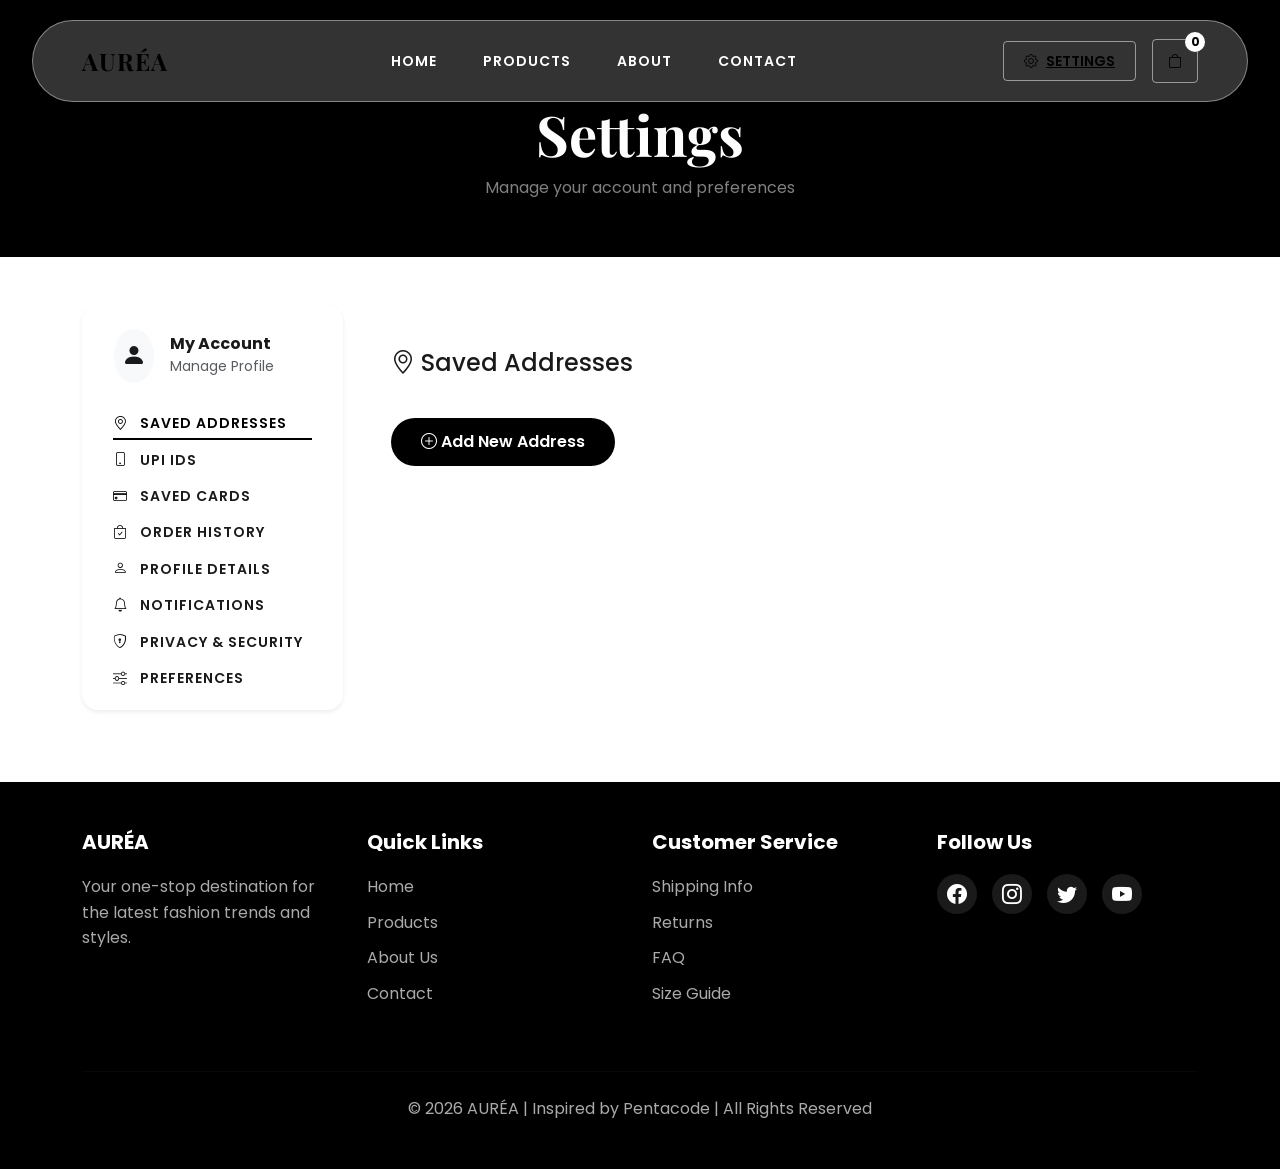
<file: Pentacode/AURÉA FASHION/tracking.html>
<!DOCTYPE html>
<html lang="en">

<head>
    <meta charset="UTF-8">
    <meta name="viewport" content="width=device-width, initial-scale=1.0">
    <title>Order Tracking - AURÉA</title>

    <!-- Bootstrap CSS -->
    <link href="https://cdn.jsdelivr.net/npm/bootstrap@5.3.2/dist/css/bootstrap.min.css" rel="stylesheet">
    <!-- Bootstrap Icons -->
    <link rel="stylesheet" href="https://cdn.jsdelivr.net/npm/bootstrap-icons@1.11.1/font/bootstrap-icons.css">
    <!-- Custom CSS -->
    <link rel="stylesheet" href="style.css">
</head>

<body>
    <!-- HEADER -->
    <header class="header sticky-top">
        <nav class="navbar navbar-expand-lg">
            <div class="container">
                <a class="navbar-brand logo" href="index.html">AURÉA</a>
                <button class="navbar-toggler" type="button" data-bs-toggle="collapse" data-bs-target="#navbarNav">
                    <span class="navbar-toggler-icon"></span>
                </button>
                <div class="collapse navbar-collapse" id="navbarNav">
                    <ul class="navbar-nav mx-auto">
                        <li class="nav-item"><a class="nav-link" href="index.html">Home</a></li>
                        <li class="nav-item"><a class="nav-link" href="products.html">Products</a></li>
                        <li class="nav-item"><a class="nav-link" href="about.html">About</a></li>
                        <li class="nav-item"><a class="nav-link" href="contact.html">Contact</a></li>
                    </ul>
                    <div class="d-flex align-items-center gap-3">
                        <a href="settings.html" class="login-btn"><i class="bi bi-gear"></i> Settings</a>
                        <button class="cart-btn" id="cart-btn" onclick="window.location.href='cart.html'">
                            <i class="bi bi-bag"></i>
                            <span class="cart-count" id="cart-count">0</span>
                        </button>
                    </div>
                </div>
            </div>
        </nav>
    </header>

    <!-- TRACKING PAGE HEADER -->
    <div style="background: #000; color: #fff; padding-top: 100px; padding-bottom: 40px;">
        <div class="container text-center">
            <h1 class="display-4 fw-bold" style="font-family: 'Playfair Display', serif;">Order Tracking</h1>
            <p class="text-white-50">Track your package in real-time</p>
        </div>
    </div>

    <!-- TRACKING CONTENT -->
    <section class="tracking-content py-5">
        <div class="container">
            <div class="row">
                <div class="col-lg-8 mx-auto">
                    <div class="tracking-card bg-white rounded p-4 mb-4 shadow-sm border-0">
                        <div class="d-flex justify-content-between align-items-center mb-5 pb-3 border-bottom">
                            <div>
                                <h4 class="mb-1" id="order-id">Order ID: -</h4>
                                <p class="text-muted mb-0" id="order-date">-</p>
                            </div>
                            <span class="badge bg-dark px-3 py-2 rounded-pill" id="order-status">-</span>
                        </div>

                        <!-- Modern Horizontal Stepper -->
                        <div class="tracking-stepper-container mb-4">
                            <div class="progress-track">
                                <div class="progress-fill" id="progress-fill" style="width: 0%;"></div>
                            </div>
                            <div class="stepper-steps d-flex justify-content-between position-relative">
                                <!-- Confirmed -->
                                <div class="step-item text-center active" id="step-confirmed">
                                    <div class="step-icon">
                                        <i class="bi bi-cart-check"></i>
                                    </div>
                                    <h6 class="mt-3 mb-1">Confirmed</h6>
                                    <p class="text-muted small mb-0" id="date-confirmed">-</p>
                                </div>

                                <!-- Processing -->
                                <div class="step-item text-center" id="step-processing">
                                    <div class="step-icon">
                                        <i class="bi bi-box-seam"></i>
                                    </div>
                                    <h6 class="mt-3 mb-1">Processing</h6>
                                    <p class="text-muted small mb-0" id="date-processing"></p>
                                </div>

                                <!-- Shipped -->
                                <div class="step-item text-center" id="step-shipped">
                                    <div class="step-icon">
                                        <i class="bi bi-truck"></i>
                                    </div>
                                    <h6 class="mt-3 mb-1">Shipped</h6>
                                    <p class="text-muted small mb-0" id="date-shipped"></p>
                                </div>

                                <!-- Out for Delivery -->
                                <div class="step-item text-center" id="step-out">
                                    <div class="step-icon">
                                        <i class="bi bi-bicycle"></i>
                                    </div>
                                    <h6 class="mt-3 mb-1">Out for Delivery</h6>
                                    <p class="text-muted small mb-0" id="date-out"></p>
                                </div>

                                <!-- Delivered -->
                                <div class="step-item text-center" id="step-delivered">
                                    <div class="step-icon">
                                        <i class="bi bi-house-door"></i>
                                    </div>
                                    <h6 class="mt-3 mb-1">Delivered</h6>
                                    <p class="text-muted small mb-0" id="date-delivered"></p>
                                </div>
                            </div>
                        </div>
                    </div>

                    <!-- Order Details -->
                    <div class="order-details bg-white rounded p-4 mb-4">
                        <h5 class="mb-4">Order Details</h5>
                        <div id="order-items-list"></div>
                        <hr>
                        <div class="d-flex justify-content-between">
                            <strong>Total Amount</strong>
                            <strong id="order-total">₹0</strong>
                        </div>
                    </div>

                    <!-- Delivery Address -->
                    <div class="delivery-address bg-white rounded p-4">
                        <h5 class="mb-4">Delivery Address</h5>
                        <div id="delivery-address-details"></div>
                    </div>
                </div>
            </div>
        </div>
    </section>

    <!-- FOOTER -->
    <footer class="footer py-5">
        <div class="container">
            <div class="row">
                <div class="col-md-3 mb-4">
                    <h5>AURÉA</h5>
                    <p>Your one-stop destination for the latest fashion trends and styles.</p>
                </div>
                <div class="col-md-3 mb-4">
                    <h5>Quick Links</h5>
                    <ul class="footer-links">
                        <li><a href="index.html">Home</a></li>
                        <li><a href="products.html">Products</a></li>
                        <li><a href="about.html">About Us</a></li>
                        <li><a href="contact.html">Contact</a></li>
                    </ul>
                </div>
                <div class="col-md-3 mb-4">
                    <h5>Customer Service</h5>
                    <ul class="footer-links">
                        <li><a href="#">Shipping Info</a></li>
                        <li><a href="#">Returns</a></li>
                        <li><a href="#">FAQ</a></li>
                        <li><a href="#">Size Guide</a></li>
                    </ul>
                </div>
                <div class="col-md-3 mb-4">
                    <h5>Follow Us</h5>
                    <div class="social-links">
                        <a href="#"><i class="bi bi-facebook"></i></a>
                        <a href="#"><i class="bi bi-instagram"></i></a>
                        <a href="#"><i class="bi bi-twitter"></i></a>
                        <a href="#"><i class="bi bi-youtube"></i></a>
                    </div>
                </div>
            </div>
            <hr class="my-4">
            <div class="row">
                <div class="col-12 text-center">
                    <p class="mb-0">© 2026 AURÉA | Inspired by Pentacode | All Rights Reserved</p>
                </div>
            </div>
        </div>
    </footer>

    <!-- Bootstrap JS -->
    <script src="https://cdn.jsdelivr.net/npm/bootstrap@5.3.2/dist/js/bootstrap.bundle.min.js"></script>
    <!-- Custom JS -->
    <script src="script.js"></script>
    <script src="tracking.js"></script>
</body>

</html>
</file>
<file: Pentacode/AURÉA FASHION/style.css>
﻿@import url('https://fonts.googleapis.com/css2?family=Poppins:wght@300;400;500;600;700;800&family=Playfair+Display:wght@400;700&display=swap');

* {
    margin: 0;
    padding: 0;
    box-sizing: border-box;
}

:root {
    --primary-color: #000000;
    --primary-hover: #333333;
    --secondary-color: #1a1a1a;
    --dark-color: #000000;
    --light-color: #ffffff;
    --white: #ffffff;
    --text-color: #1a1a1a;
    --border-color: #e0e0e0;
    --shadow-sm: 0 4px 6px -1px rgba(0, 0, 0, 0.1), 0 2px 4px -1px rgba(0, 0, 0, 0.06);
    --shadow-md: 0 10px 15px -3px rgba(0, 0, 0, 0.1), 0 4px 6px -2px rgba(0, 0, 0, 0.05);
    --shadow-lg: 0 20px 25px -5px rgba(0, 0, 0, 0.1), 0 10px 10px -5px rgba(0, 0, 0, 0.04);
    --radius-sm: 4px;
    --radius-md: 8px;
    --radius-lg: 12px;
}

body {
    font-family: 'Poppins', -apple-system, BlinkMacSystemFont, "Segoe UI", Roboto, Helvetica, Arial, sans-serif;
    background: var(--light-color);
    color: var(--text-color);
    overflow-x: hidden;
    line-height: 1.6;
}

/* SALE BANNER */
.sale-banner {
    position: relative;
    z-index: 1000;
    animation: pulse-banner 2s ease-in-out infinite;
}

@keyframes pulse-banner {

    0%,
    100% {
        transform: scale(1);
    }

    50% {
        transform: scale(1.01);
    }
}

@keyframes shimmer-banner {
    0% {
        left: -100%;
    }

    100% {
        left: 100%;
    }
}

/* HEADER */
.header {
    background: transparent;
    box-shadow: none;
    z-index: 2000;
    transition: all 0.4s ease;
    position: absolute;
    /* Float over hero */
    width: 100%;
    top: 0;
    left: 0;
}


.header.scrolled,
.header.header-glass {
    position: fixed;
    top: 20px;
    left: 50%;
    /* Center horizontally */
    transform: translateX(-50%);
    width: 95%;
    max-width: 1300px;
    background: rgba(255, 255, 255, 0.2);
    /* Transparent glass */
    backdrop-filter: blur(20px);
    /* Grass/Glass blur */
    -webkit-backdrop-filter: blur(20px);
    box-shadow: 0 8px 32px rgba(0, 0, 0, 0.1);
    padding: 0 20px;
    border-radius: 50px;
    /* Circle/Pill border */
    border: 1px solid rgba(255, 255, 255, 0.4);
    z-index: 2000;
}

/* Force dark text when glass effect is active (if not overridden) */
.header.header-glass .logo,
.header.header-glass .nav-link,
.header.header-glass .login-btn,
.header.header-glass .cart-btn,
.header.header-glass .settings-btn {
    color: #000000 !important;
    border-color: rgba(0, 0, 0, 0.1);
}

.navbar {
    padding: 1rem 0;
}

.logo {
    font-size: 24px;
    font-weight: 700;
    color: var(--dark-color);
    text-decoration: none;
    letter-spacing: 1px;
    font-family: 'Playfair Display', serif;
    /* Updated to Serif for AURÉA */
}

.logo-accent {
    color: var(--primary-color);
}

.nav-link {
    color: var(--text-color) !important;
    font-weight: 600;
    font-size: 14px;
    text-transform: uppercase;
    letter-spacing: 1px;
    margin: 0 15px;
    transition: all 0.3s ease;
    position: relative;
    padding: 5px 0;
}

.nav-link::after {
    content: '';
    position: absolute;
    bottom: 0;
    left: 0;
    width: 0;
    height: 2px;
    background: var(--primary-color);
    transition: width 0.3s ease;
}

.nav-link:hover::after,
.nav-link.active::after {
    width: 100%;
}

.nav-link:hover,
.nav-link.active {
    color: var(--primary-color) !important;
}

/* Header Dark Mode (for non-hero pages) */
.header.header-dark .logo,
.header.header-dark .nav-link,
.header.header-dark .login-btn,
.header.header-dark .cart-btn,
.header.header-dark .settings-btn {
    color: #000000 !important;
}

.header.header-dark .settings-btn {
    color: var(--dark-color) !important;
}

.header.header-dark .login-btn,
.header.header-dark .cart-btn,
.header.header-dark .settings-btn {
    border-color: rgba(0, 0, 0, 0.1);
}

.header.header-dark .search-box {
    background: #f5f5f6;
    border: 1px solid rgba(0, 0, 0, 0.05);
}

/* SEARCH BOX */
.search-box {
    display: flex;
    align-items: center;
    background: #f5f5f6;
    padding: 10px 15px;
    border-radius: 25px;
    width: 200px;
    /* Reduced from 300px */
    transition: all 0.3s ease;
}

.search-box:focus-within {
    background: #fff;
    box-shadow: 0 0 0 2px var(--primary-color);
}

.search-box input {
    background: transparent;
    border: none;
    outline: none;
    width: 100%;
    font-size: 14px;
}

.search-box button {
    border: none;
    background: transparent;
    color: var(--primary-color);
    cursor: pointer;
    font-size: 18px;
}

/* Navbar Scroll Behavior - Modern Transparent to White */
.header:not(.scrolled) .nav-link {
    color: var(--white) !important;
}

.header:not(.scrolled) .logo {
    color: var(--white);
}

.header:not(.scrolled) .search-box {
    background: rgba(255, 255, 255, 0.2);
    backdrop-filter: blur(5px);
}

.header:not(.scrolled) .search-box input {
    color: var(--white);
}

.header:not(.scrolled) .search-box input::placeholder {
    color: rgba(255, 255, 255, 0.7);
}

.header:not(.scrolled) .search-box button {
    color: var(--white);
}

.header:not(.scrolled) .login-btn,
.header:not(.scrolled) .cart-btn,
.header:not(.scrolled) .settings-btn {
    color: var(--white);
    border-color: rgba(255, 255, 255, 0.5);
}

.header:not(.scrolled) .login-btn:hover,
.header:not(.scrolled) .cart-btn:hover,
.header:not(.scrolled) .settings-btn:hover {
    background: var(--white);
    color: var(--dark-color);
}


.search-box button {
    border: none;
    background: transparent;
    color: var(--primary-color);
    cursor: pointer;
    font-size: 18px;
}

/* BUTTONS */
.login-btn,
.cart-btn,
.settings-btn {
    background: transparent;
    color: var(--dark-color);
    border: 1px solid var(--border-color);
    padding: 8px 20px;
    border-radius: var(--radius-sm);
    font-size: 14px;
    font-weight: 600;
    cursor: pointer;
    transition: all 0.3s ease;
    display: flex;
    align-items: center;
    gap: 8px;
    text-transform: uppercase;
    position: relative;
    /* Anchor for cart count */
}

.login-btn:hover,
.cart-btn:hover,
.settings-btn:hover {
    background: transparent;
    border-color: var(--dark-color);
    color: var(--dark-color);
    transform: none;
    box-shadow: none;
}

.login-btn:hover,
.cart-btn:hover,
.settings-btn:hover {
    background: var(--secondary-color);
    transform: translateY(-2px);
    box-shadow: 0 5px 15px rgba(255, 63, 108, 0.4);
}

.cart-btn {
    padding: 10px 15px;
}

.settings-btn {
    padding: 10px 12px;
}

.cart-count {
    position: absolute;
    top: -8px;
    right: -8px;
    background: #fff;
    color: var(--primary-color);
    border-radius: 50%;
    width: 20px;
    height: 20px;
    display: flex;
    align-items: center;
    justify-content: center;
    font-size: 12px;
    font-weight: 700;
}

/* CAROUSEL */
.hero-carousel {
    position: relative;
    height: 100vh;
    overflow: hidden;
}

.carousel-slide {
    height: 100vh;
    background-size: cover;
    background-position: center;
    position: relative;
    display: flex;
    align-items: center;
    justify-content: center;
}

.carousel-slide::before {
    content: '';
    position: absolute;
    top: 0;
    left: 0;
    right: 0;
    bottom: 0;
    background: linear-gradient(135deg, rgba(0, 0, 0, 0.5) 0%, rgba(0, 0, 0, 0.3) 100%);
}

.carousel-content {
    position: relative;
    z-index: 2;
    text-align: center;
    color: #fff;
}

/* Ken Burns Effect */
@keyframes zoomEffect {
    from {
        transform: scale(1);
    }

    to {
        transform: scale(1.1);
    }
}

.carousel-item.active .carousel-slide {
    animation: zoomEffect 10s linear alternate;
}

/* Staggered Text Animations */
.carousel-item.active .slide-title {
    animation: fadeInUp 0.8s cubic-bezier(0.2, 0.8, 0.2, 1) 0.3s forwards;
    opacity: 0;
    transform: translateY(30px);
}

.carousel-item.active .slide-subtitle {
    animation: fadeInUp 0.8s cubic-bezier(0.2, 0.8, 0.2, 1) 0.5s forwards;
    opacity: 0;
    transform: translateY(30px);
}

.carousel-item.active .btn-slide {
    animation: fadeInUp 0.8s cubic-bezier(0.2, 0.8, 0.2, 1) 0.7s forwards;
    opacity: 0;
    transform: translateY(30px);
}

.slide-title {
    font-size: 5.5rem;
    font-weight: 800;
    margin-bottom: 25px;
    font-family: 'Playfair Display', serif;
    text-shadow: 0 4px 30px rgba(0, 0, 0, 0.3);
    transform: perspective(1000px) rotateX(0deg);
    transition: transform 0.3s ease;
    letter-spacing: -2px;
    line-height: 1.1;
}

.slide-subtitle {
    font-size: 1.5rem;
    margin-bottom: 30px;
    font-weight: 300;
}

.btn-slide {
    background: var(--primary-color);
    color: white;
    border: none;
    padding: 15px 40px;
    border-radius: 30px;
    font-size: 16px;
    font-weight: 600;
    cursor: pointer;
    transition: all 0.3s ease;
    text-transform: uppercase;
    letter-spacing: 1px;
}

.btn-slide:hover {
    background: var(--secondary-color);
    transform: translateY(-4px) scale(1.05);
    box-shadow: 0 12px 35px rgba(255, 63, 108, 0.5);
}

.btn-slide:active {
    transform: translateY(-2px) scale(1.02);
}

.carousel-indicators button {
    width: 12px;
    height: 12px;
    border-radius: 50%;
    background: rgba(255, 255, 255, 0.5);
    border: 2px solid #fff;
    margin: 0 5px;
}

.carousel-indicators button.active {
    background: var(--primary-color);
    border-color: var(--primary-color);
}

.carousel-control-prev-icon,
.carousel-control-next-icon {
    background-color: rgba(255, 255, 255, 0.3);
    border-radius: 50%;
    width: 50px;
    height: 50px;
    backdrop-filter: blur(10px);
}

/* MODERN CARD EFFECTS */
.card-3d {
    transition: all 0.3s cubic-bezier(0.25, 0.8, 0.25, 1);
    will-change: transform;
    border: 1px solid transparent;
}

.card-3d:hover {
    transform: translateY(-5px);
    box-shadow: var(--shadow-lg);
    border-color: var(--border-color);
}

/* CATEGORIES */
.categories {
    background: var(--white);
    padding-top: 5rem;
    padding-bottom: 5rem;
}

.section-title {
    font-size: 2rem;
    font-weight: 700;
    color: var(--dark-color);
    letter-spacing: -0.5px;
    margin-bottom: 3rem;
    position: relative;
    display: inline-block;
    text-transform: uppercase;
}

.section-title::after {
    content: '';
    position: absolute;
    bottom: -10px;
    left: 50%;
    transform: translateX(-50%);
    width: 80px;
    height: 4px;
    background: linear-gradient(90deg, var(--primary-color), var(--secondary-color));
    border-radius: 2px;
}

.category-card {
    position: relative;
    height: 400px;
    border-radius: 20px;
    overflow: hidden;
    cursor: pointer;
    box-shadow: 0 10px 30px rgba(0, 0, 0, 0.1);
    transition: all 0.4s cubic-bezier(0.4, 0, 0.2, 1);
}

.category-card:hover {
    transform: translateY(-12px) scale(1.03);
    box-shadow: 0 25px 50px rgba(0, 0, 0, 0.2);
}

.category-image {
    width: 100%;
    height: 100%;
    overflow: hidden;
}

.category-image img {
    width: 100%;
    height: 100%;
    object-fit: cover;
    transition: transform 0.5s ease, opacity 0.3s ease;
    opacity: 0;
    /* Star invisible for loader */
}

.category-image img.loaded {
    opacity: 1;
}

/* Skeleton Loading Effect */
.product-image,
.category-image {
    position: relative;
    background: #e0e0e0;
    overflow: hidden;
}

.product-image::before,
.category-image::before {
    content: "";
    position: absolute;
    top: 0;
    left: 0;
    width: 100%;
    height: 100%;
    background: linear-gradient(90deg, #f0f0f0 25%, #fafafa 50%, #f0f0f0 75%);
    background-size: 200% 100%;
    animation: shimmer 1.5s infinite;
    z-index: 1;
}

.product-image.image-loaded::before,
.category-image.image-loaded::before {
    display: none;
    /* Remove skeleton when loaded */
}

@keyframes shimmer {
    0% {
        background-position: 200% 0;
    }

    100% {
        background-position: -200% 0;
    }
}

/* Ensure images fade in */
.product-image img,
.category-image img {
    opacity: 0;
    transition: opacity 0.4s ease, transform 0.5s ease;
    position: relative;
    z-index: 2;
}

.product-image img.loaded,
.category-image img.loaded {
    opacity: 1;
}

.category-card:hover .category-image img {
    transform: scale(1.15);
}

.category-overlay {
    position: absolute;
    bottom: 0;
    left: 0;
    right: 0;
    background: linear-gradient(to top, rgba(0, 0, 0, 0.9) 0%, rgba(0, 0, 0, 0.4) 50%, transparent 100%);
    padding: 40px 30px;
    color: #fff;
    text-align: left;
    display: flex;
    flex-direction: column;
    align-items: flex-start;
}

.category-overlay h3 {
    font-size: 2.2rem;
    font-weight: 700;
    margin-bottom: 5px;
    font-family: 'Playfair Display', serif;
    text-shadow: 0 4px 10px rgba(0, 0, 0, 0.5);
}

.category-overlay p {
    font-size: 1.1rem;
    margin-bottom: 25px;
    opacity: 0.95;
    font-weight: 300;
}

.btn-category {
    background: #000;
    color: white;
    border: none;
    padding: 12px 35px;
    border-radius: 50px;
    font-weight: 600;
    cursor: pointer;
    transition: all 0.3s ease;
    text-transform: capitalize;
    font-size: 1rem;
}

.btn-category:hover {
    background: #333;
    transform: translateY(-3px);
    box-shadow: 0 10px 25px rgba(0, 0, 0, 0.3);
}

/* PRODUCTS */
.products {
    background: var(--light-color);
    padding-top: 5rem;
    padding-bottom: 5rem;
}

.product-card {
    background: var(--white);
    border-radius: var(--radius-sm);
    overflow: hidden;
    /* box-shadow: var(--shadow-sm); removed initial shadow for cleaner look */
    border: 1px solid transparent;
    /* placeholder */
    transition: all 0.3s ease;
    cursor: pointer;
}

.product-card:hover {
    transform: translateY(-5px);
    box-shadow: var(--shadow-md);
}

.product-image {
    position: relative;
    width: 100%;
    aspect-ratio: 3/4;
    /* Modern aspect ratio */
    height: auto;
    /* Remove fixed height */
    overflow: hidden;
    background: #f0f0f0;
}

.product-image img {
    width: 100%;
    height: 100%;
    object-fit: cover;
    transition: transform 0.7s cubic-bezier(0.25, 0.8, 0.25, 1);
}

.product-card:hover .product-image img {
    transform: scale(1.05);
    /* subtler zoom */
}

.product-badge {
    position: absolute;
    top: 10px;
    left: 10px;
    right: auto;
    background: var(--white);
    color: var(--dark-color);
    padding: 4px 10px;
    border-radius: var(--radius-sm);
    font-size: 10px;
    font-weight: 700;
    text-transform: uppercase;
    z-index: 2;
    box-shadow: 0 2px 8px rgba(0, 0, 0, 0.1);
}

.product-badge.sale {
    background: #28a745;
}

.product-overlay {
    position: absolute;
    top: 0;
    left: 0;
    right: 0;
    bottom: 0;
    background: rgba(0, 0, 0, 0.5);
    display: flex;
    align-items: center;
    justify-content: center;
    gap: 15px;
    opacity: 0;
    transition: opacity 0.3s ease;
}

.product-card:hover .product-overlay {
    opacity: 1;
}

.btn-quick-view,
.btn-add-cart {
    background: #fff;
    color: var(--primary-color);
    border: none;
    width: 50px;
    height: 50px;
    border-radius: 50%;
    display: flex;
    align-items: center;
    justify-content: center;
    cursor: pointer;
    transition: all 0.3s ease;
    font-size: 20px;
}

.btn-quick-view:hover,
.btn-add-cart:hover {
    background: var(--primary-color);
    color: white;
    transform: scale(1.15) translateY(-2px);
    box-shadow: 0 8px 16px rgba(255, 63, 108, 0.4);
}

.product-info {
    padding: 20px;
}

.product-info h4 {
    font-size: 1.1rem;
    font-weight: 600;
    margin-bottom: 10px;
    color: var(--dark-color);
}

.product-price {
    font-size: 1.3rem;
    font-weight: 700;
    color: var(--primary-color);
}

.btn-wishlist-card {
    background: transparent;
    border: none;
    font-size: 1.2rem;
    color: #666;
    transition: all 0.3s ease;
    padding: 0;
    width: 30px;
    height: 30px;
    display: flex;
    align-items: center;
    justify-content: center;
    border-radius: 50%;
}

.btn-wishlist-card:hover {
    color: #ff3f6c;
    background: #fff0f3;
    transform: scale(1.1);
}

.old-price {
    font-size: 1rem;
    color: #999;
    text-decoration: line-through;
    margin-left: 10px;
}

/* FOOTER */
.footer {
    background: var(--dark-color);
    color: #aaa;
}

.footer h5 {
    color: #fff;
    margin-bottom: 20px;
    font-weight: 700;
}

.footer-links {
    list-style: none;
    padding: 0;
}

.footer-links li {
    margin-bottom: 10px;
}

.footer-links a {
    color: #aaa;
    text-decoration: none;
    transition: color 0.3s ease;
}

.footer-links a:hover {
    color: var(--primary-color);
}

.social-links {
    display: flex;
    gap: 15px;
}

.social-links a {
    width: 40px;
    height: 40px;
    background: rgba(255, 255, 255, 0.1);
    border-radius: 50%;
    display: flex;
    align-items: center;
    justify-content: center;
    color: #fff;
    font-size: 20px;
    transition: all 0.3s ease;
}

.social-links a:hover {
    background: var(--primary-color);
    transform: translateY(-5px) scale(1.1);
    box-shadow: 0 8px 20px rgba(255, 63, 108, 0.4);
}

.footer hr {
    border-color: rgba(255, 255, 255, 0.1);
}

/* MODERN ANIMATIONS */
@keyframes fadeInUp {
    from {
        opacity: 0;
        transform: translateY(40px);
    }

    to {
        opacity: 1;
        transform: translateY(0);
    }
}

@keyframes fadeIn {
    from {
        opacity: 0;
    }

    to {
        opacity: 1;
    }
}

@keyframes slideInLeft {
    from {
        opacity: 0;
        transform: translateX(-50px);
    }

    to {
        opacity: 1;
        transform: translateX(0);
    }
}

@keyframes slideInRight {
    from {
        opacity: 0;
        transform: translateX(50px);
    }

    to {
        opacity: 1;
        transform: translateX(0);
    }
}

@keyframes scaleIn {
    from {
        opacity: 0;
        transform: scale(0.9);
    }

    to {
        opacity: 1;
        transform: scale(1);
    }
}

@keyframes shimmer {
    0% {
        background-position: -1000px 0;
    }

    100% {
        background-position: 1000px 0;
    }
}

/* Fade in on scroll */
.fade-in {
    animation: fadeInUp 0.8s ease-out forwards;
    opacity: 0;
}

.fade-in.visible {
    opacity: 1;
}

/* Smooth transitions for all interactive elements */
a,
button,
input,
select,
textarea {
    transition: all 0.3s cubic-bezier(0.4, 0, 0.2, 1);
}

/* Modern button hover effects */
.btn-primary,
.btn-add-to-cart,
.btn-buy-now {
    background-color: var(--primary-color);
    border-color: var(--primary-color);
    color: var(--white);
    position: relative;
    overflow: hidden;
    transition: all 0.3s cubic-bezier(0.4, 0, 0.2, 1);
}

.btn-primary::before,
.btn-add-to-cart::before,
.btn-buy-now::before {
    content: '';
    position: absolute;
    top: 50%;
    left: 50%;
    width: 0;
    height: 0;
    border-radius: 50%;
    background: rgba(255, 255, 255, 0.3);
    transform: translate(-50%, -50%);
    transition: width 0.6s, height 0.6s;
}

.btn-primary:hover::before,
.btn-add-to-cart:hover::before,
.btn-buy-now:hover::before {
    width: 300px;
    height: 300px;
}

.btn-primary:hover,
.btn-add-to-cart:hover,
.btn-buy-now:hover {
    transform: translateY(-2px);
    box-shadow: 0 10px 25px rgba(255, 63, 108, 0.4);
}

/* Product card entrance animation - handled by JS */
.product-card {
    opacity: 0;
}

/* Category card entrance - handled by JS */
.category-card {
    opacity: 0;
}

/* Smooth image loading */
img {
    transition: opacity 0.3s ease;
}

img[loading="lazy"] {
    opacity: 0;
    animation: fadeIn 0.5s ease-out forwards;
}

/* Modern overlay effects */
.product-overlay {
    backdrop-filter: blur(4px);
    -webkit-backdrop-filter: blur(4px);
}

/* Smooth scroll behavior */
html {
    scroll-behavior: smooth;
}

/* Modern input focus effects */
.form-control:focus,
.form-select:focus {
    transform: translateY(-2px);
    box-shadow: 0 8px 20px rgba(255, 63, 108, 0.15);
}

/* Loading shimmer effect */
.shimmer {
    background: linear-gradient(90deg,
            #f0f0f0 0%,
            #e0e0e0 50%,
            #f0f0f0 100%);
    background-size: 1000px 100%;
    animation: shimmer 2s infinite;
}

/* RESPONSIVE */
@media (max-width: 768px) {
    .slide-title {
        font-size: 2.5rem;
    }

    .slide-subtitle {
        font-size: 1.2rem;
    }

    .hero-carousel {
        height: 400px;
    }

    .carousel-slide {
        height: 400px;
    }

    .search-box {
        width: 200px;
    }

    .category-card {
        height: 300px;
    }
}

/* 3D PARALLAX EFFECT */
.parallax-container {
    perspective: 1000px;
    height: 100vh;
    overflow-x: hidden;
    overflow-y: auto;
}

/* SMOOTH SCROLLING */
html {
    scroll-behavior: smooth;
}

/* NAVBAR TOGGLER */
.navbar-toggler {
    border: none;
    padding: 4px 8px;
}

.navbar-toggler:focus {
    box-shadow: none;
}

.navbar-toggler-icon {
    background-image: url("data:image/svg+xml,%3csvg xmlns='http://www.w3.org/2000/svg' viewBox='0 0 30 30'%3e%3cpath stroke='rgba%2833, 37, 41, 0.75%29' stroke-linecap='round' stroke-miterlimit='10' stroke-width='2' d='M4 7h22M4 15h22M4 23h22'/%3e%3c/svg%3e");
}

/* PAGE HEADER */
.page-header {
    position: relative;
    overflow: hidden;
}

.page-header::before {
    content: '';
    position: absolute;
    top: 0;
    left: 0;
    right: 0;
    bottom: 0;
    background: url('data:image/svg+xml,<svg xmlns="http://www.w3.org/2000/svg" viewBox="0 0 1440 320"><path fill="rgba(255,255,255,0.1)" d="M0,96L48,112C96,128,192,160,288,160C384,160,480,128,576,122.7C672,117,768,139,864,154.7C960,171,1056,181,1152,165.3C1248,149,1344,107,1392,85.3L1440,64L1440,320L1392,320C1344,320,1248,320,1152,320C1056,320,960,320,864,320C768,320,672,320,576,320C480,320,384,320,288,320C192,320,96,320,48,320L0,320Z"></path></svg>') no-repeat bottom;
    background-size: cover;
    opacity: 0.3;
}

/* CONTACT FORM */
.contact-form-wrapper {
    background: #fff;
    border-radius: 20px;
    box-shadow: 0 10px 40px rgba(0, 0, 0, 0.1);
}

.form-control {
    border: 2px solid var(--border-color);
    border-radius: 10px;
    padding: 12px 15px;
    transition: all 0.3s ease;
}

.form-control:focus {
    border-color: var(--primary-color);
    box-shadow: 0 0 0 0.2rem rgba(255, 63, 108, 0.25);
}

.btn-primary {
    background: var(--primary-color);
    border: none;
    border-radius: 30px;
    padding: 12px 30px;
    font-weight: 600;
    transition: all 0.3s ease;
}

.btn-primary:hover {
    background: var(--secondary-color);
    transform: translateY(-2px);
    box-shadow: 0 5px 20px rgba(255, 63, 108, 0.4);
}

/* CONTACT INFO CARDS */
.contact-info-card {
    background: #fff;
    border-radius: 15px;
    box-shadow: 0 5px 20px rgba(0, 0, 0, 0.1);
    height: 100%;
    transition: all 0.3s ease;
}

.contact-info-card:hover {
    transform: translateY(-10px);
    box-shadow: 0 15px 40px rgba(0, 0, 0, 0.15);
}



/* VALUE CARDS */
.value-card {
    background: #fff;
    border-radius: 15px;
    box-shadow: 0 5px 20px rgba(0, 0, 0, 0.1);
    height: 100%;
    transition: all 0.3s ease;
}

.value-card:hover {
    transform: translateY(-10px);
    box-shadow: 0 15px 40px rgba(0, 0, 0, 0.15);
}



/* ABOUT IMAGE */
.about-image {
    border-radius: 20px;
    overflow: hidden;
    box-shadow: 0 10px 40px rgba(0, 0, 0, 0.15);
}

.about-image img {
    transition: transform 0.5s ease;
}

.about-image:hover img {
    transform: scale(1.08);
}

/* FEATURE ITEMS */
.feature-item {
    padding: 20px;
    background: #fff;
    border-radius: 15px;
    box-shadow: 0 5px 20px rgba(0, 0, 0, 0.08);
    margin-bottom: 20px;
    transition: all 0.3s ease;
}

.feature-item:hover {
    transform: translateX(8px) translateY(-4px);
    box-shadow: 0 12px 35px rgba(0, 0, 0, 0.15);
    background: linear-gradient(135deg, #fff 0%, #f8f9fa 100%);
}

/* ACTIVE NAV LINK */
.nav-link.active {
    color: var(--primary-color) !important;
    font-weight: 600;
}

.nav-link.active::after {
    width: 100%;
}

/* MAP CONTAINER */
.map-container {
    box-shadow: 0 10px 40px rgba(0, 0, 0, 0.1);
}

/* FILTERS SECTION */
.filters {
    box-shadow: 0 2px 10px rgba(0, 0, 0, 0.05);
}

.form-select {
    border: 2px solid var(--border-color);
    border-radius: 10px;
    padding: 8px 15px;
    transition: all 0.3s ease;
}

.form-select:focus {
    border-color: var(--primary-color);
    box-shadow: 0 0 0 0.2rem rgba(255, 63, 108, 0.25);
}

/* PRODUCT DETAIL PAGE */
.product-detail {
    background: var(--light-color);
}

.breadcrumb {
    background: transparent;
    padding: 0;
}

.breadcrumb-item a {
    color: var(--primary-color);
    text-decoration: none;
}

.breadcrumb-item.active {
    color: var(--text-color);
}

/* PRODUCT IMAGE GALLERY */
.product-image-gallery {
    position: sticky;
    top: 100px;
}

.main-product-image {
    border-radius: 15px;
    overflow: hidden;
    box-shadow: 0 10px 30px rgba(0, 0, 0, 0.1);
    background: #fff;
    padding: 20px;
}

.main-product-image img {
    width: 100%;
    height: auto;
    border-radius: 10px;
}

.product-thumbnails {
    flex-wrap: wrap;
}

.thumbnail-img {
    width: 100px;
    height: 100px;
    object-fit: cover;
    border-radius: 10px;
    cursor: pointer;
    border: 3px solid transparent;
    transition: all 0.3s ease;
    opacity: 0.7;
}

.thumbnail-img:hover {
    opacity: 1;
    transform: scale(1.05);
}

.thumbnail-img.active {
    border-color: var(--primary-color);
    opacity: 1;
}

/* PRODUCT DETAILS */
.product-details {
    background: #fff;
    padding: 30px;
    border-radius: 15px;
    box-shadow: 0 5px 20px rgba(0, 0, 0, 0.08);
}

.product-brand {
    color: var(--primary-color);
    font-weight: 600;
    font-size: 14px;
    text-transform: uppercase;
    letter-spacing: 1px;
}

.product-title {
    font-size: 2rem;
    font-weight: 700;
    color: var(--dark-color);
    font-family: 'Playfair Display', serif;
}

.product-rating .stars {
    font-size: 18px;
}

/* PRICING */
.product-pricing {
    padding: 20px;
    background: linear-gradient(135deg, #f5f5f5 0%, #fff 100%);
    border-radius: 10px;
}

.current-price {
    font-size: 2.5rem;
    font-weight: 800;
    color: var(--primary-color);
}

.old-price {
    font-size: 1.5rem;
    color: #999;
    text-decoration: line-through;
}

.discount-badge {
    background: #28a745;
    color: white;
    padding: 5px 15px;
    border-radius: 20px;
    font-size: 14px;
    font-weight: 600;
}

/* SIZE SELECTION */
.size-options {
    flex-wrap: wrap;
}

.size-btn {
    width: 60px;
    height: 60px;
    border: 2px solid var(--border-color);
    background: #fff;
    border-radius: 10px;
    font-size: 18px;
    font-weight: 600;
    cursor: pointer;
    transition: all 0.3s ease;
}

.size-btn:hover {
    border-color: var(--primary-color);
    transform: scale(1.1);
}

.size-btn.active {
    background: var(--primary-color);
    color: white;
    border-color: var(--primary-color);
}

/* QUANTITY SELECTOR */
.quantity-selector {
    align-items: center;
}

.qty-btn {
    width: 40px;
    height: 40px;
    border: 2px solid var(--border-color);
    background: #fff;
    border-radius: 8px;
    font-size: 20px;
    font-weight: 600;
    cursor: pointer;
    transition: all 0.3s ease;
}

.qty-btn:hover {
    background: var(--primary-color);
    color: white;
    border-color: var(--primary-color);
}

/* ACTION BUTTONS */
.btn-add-to-cart,
.btn-buy-now {
    background: var(--primary-color);
    color: white;
    border: none;
    padding: 15px 30px;
    border-radius: 30px;
    font-size: 16px;
    font-weight: 600;
    cursor: pointer;
    transition: all 0.3s ease;
}

.btn-add-to-cart:hover,
.btn-buy-now:hover {
    background: var(--secondary-color);
    transform: translateY(-2px);
    box-shadow: 0 5px 20px rgba(255, 63, 108, 0.4);
}

.btn-buy-now {
    background: var(--dark-color);
}

.btn-buy-now:hover {
    background: #333;
}

.btn-wishlist,
.btn-share {
    background: transparent;
    border: 2px solid var(--border-color);
    color: var(--text-color);
    padding: 10px 20px;
    border-radius: 25px;
    font-size: 14px;
    font-weight: 600;
    cursor: pointer;
    transition: all 0.3s ease;
}

.btn-wishlist:hover,
.btn-share:hover {
    border-color: var(--primary-color);
    color: var(--primary-color);
    transform: translateY(-2px);
}

/* PRODUCT FEATURES */
.feature-list {
    list-style: none;
    padding: 0;
}

.feature-list li {
    padding: 10px 0;
    font-size: 14px;
    display: flex;
    align-items: center;
    gap: 10px;
}

/* TABS */
.nav-tabs {
    border-bottom: 2px solid var(--border-color);
}

.nav-tabs .nav-link {
    border: none;
    color: var(--text-color);
    font-weight: 600;
    padding: 15px 30px;
    transition: all 0.3s ease;
}

.nav-tabs .nav-link:hover {
    color: var(--primary-color);
    border-color: transparent;
}

.nav-tabs .nav-link.active {
    color: var(--primary-color);
    border-bottom: 3px solid var(--primary-color);
    background: transparent;
}

.tab-content {
    margin-top: 20px;
}

/* REVIEWS */
.review-summary {
    padding: 20px;
    background: #f8f9fa;
    border-radius: 10px;
}

.rating-bar {
    display: flex;
    align-items: center;
    gap: 10px;
}

.rating-bar span:first-child {
    width: 50px;
    font-size: 14px;
}

.rating-bar .progress {
    flex: 1;
    background: #e9ecef;
}

.rating-bar span:last-child {
    width: 50px;
    text-align: right;
    font-size: 14px;
    color: var(--text-color);
}

.review-item {
    padding: 20px;
    background: #f8f9fa;
    border-radius: 10px;
    border-left: 4px solid var(--primary-color);
}

/* SPECIFICATIONS TABLE */
.table th {
    width: 200px;
    background: #f8f9fa;
    font-weight: 600;
}

/* SIMILAR PRODUCTS */
.similar-products {
    background: var(--light-color);
}

/* RESPONSIVE */
@media (max-width: 768px) {
    .product-image-gallery {
        position: relative;
        top: 0;
    }

    .product-title {
        font-size: 1.5rem;
    }
}

@media (max-width: 991px) {

    /* Mobile Navigation Alignment */
    .navbar-collapse {
        background: rgba(0, 0, 0, 0.95);
        /* Dark background for visibility */
        padding: 20px;
        border-radius: 10px;
        margin-top: 15px;
    }

    .navbar-nav {
        margin: 0 !important;
        /* Override mx-auto */
        text-align: left;
        width: 100%;
    }

    .nav-item {
        border-bottom: 1px solid rgba(255, 255, 255, 0.1);
        margin-bottom: 5px;
    }

    .nav-link {
        padding-left: 0 !important;
        font-size: 1.1rem;
    }

    /* Adjust Right Actions (Search, Cart) for Mobile */
    .d-flex.align-items-center.gap-3 {
        display: flex;
        flex-direction: column;
        align-items: flex-start !important;
        gap: 15px !important;
        margin-top: 20px;
        width: 100%;
    }

    .search-box {
        width: 100%;
        margin-right: 0;
    }

    .login-btn,
    .cart-btn {
        width: 100%;
        justify-content: center;
    }
}

.current-price {
    font-size: 2rem;
}

.thumbnail-img {
    width: 70px;
    height: 70px;
}

/* LUXURY FILTER SIDEBAR */
#filterSidebar .offcanvas-title {
    font-family: var(--header-font);
    letter-spacing: 1px;
}

#filterSidebar .form-label {
    font-family: var(--header-font);
    font-size: 1.1rem;
    letter-spacing: 0.5px;
}

#filterSidebar .form-select,
#filterSidebar .btn {
    font-family: var(--header-font);
    letter-spacing: 0.5px;
}

/* New Filter List Styles */
.filter-radio span {
    color: #666;
    transition: all 0.2s ease;
    font-family: var(--body-font);
    /* Keep options readable */
    font-size: 0.9rem;
}

.filter-radio:hover span {
    color: #000;
}

.filter-radio input:checked+span {
    color: #000;
    font-weight: 700;
    position: relative;
    padding-left: 15px;
}

.filter-radio input:checked+span::before {
    content: '';
    position: absolute;
    left: 0;
    top: 50%;
    transform: translateY(-50%);
    width: 6px;
    height: 6px;
    background: #000;
    border-radius: 50%;
}

@media (max-width: 991px) {

    /* Mobile Navigation Alignment */
    .navbar-collapse {
        background: rgba(0, 0, 0, 0.95);
        padding: 20px;
        border-radius: 10px;
        margin-top: 15px;
    }

    .navbar-nav {
        margin: 0 !important;
        text-align: left;
        width: 100%;
    }

    .nav-item {
        border-bottom: 1px solid rgba(255, 255, 255, 0.1);
        margin-bottom: 5px;
    }

    .nav-link {
        padding-left: 0 !important;
        font-size: 1.1rem;
    }

    .d-flex.align-items-center.gap-3 {
        display: flex;
        flex-direction: column;
        align-items: flex-start !important;
        gap: 15px !important;
        margin-top: 20px;
        width: 100%;
    }

    .search-box {
        width: 100%;
        margin-right: 0;
    }

    .login-btn,
    .cart-btn,
    .settings-btn {
        width: 100%;
        justify-content: center;
    }
}

/* CART SIDEBAR STYLES */
#cartSidebar .offcanvas-header {
    background: #fff;
}

#cartSidebar .offcanvas-title {
    font-family: var(--header-font);
    font-weight: 700;
    letter-spacing: 1px;
}

#cartSidebar .btn-close {
    opacity: 0.8;
}

#cartSidebar .list-group-item {
    border-left: none;
    border-right: none;
    border-top: none;
    border-bottom: 1px solid rgba(0, 0, 0, 0.05);
}

#cartSidebar .cart-footer {
    background: #f9f9f9;
    margin: -16px;
    padding: 20px;
    margin-top: auto;

    /* TRACKING STEPPER */
    .tracking-stepper-container {
        position: relative;
        padding: 0 20px;
        margin-top: 30px;
    }

    .progress-track {
        position: absolute;
        top: 25px;
        left: 50px;
        right: 50px;
        height: 4px;
        background: #e9ecef;
        z-index: 1;
        border-radius: 4px;
    }

    .progress-fill {
        height: 100%;
        background: #000;
        border-radius: 4px;
        transition: width 1.5s cubic-bezier(0.4, 0, 0.2, 1);
        box-shadow: 0 0 10px rgba(0, 0, 0, 0.2);
    }

    .step-item {
        position: relative;
        z-index: 2;
        width: 20%;
        opacity: 0.5;
        transition: all 0.4s ease;
    }

    .step-item.active {
        opacity: 1;
    }

    .step-icon {
        width: 50px;
        height: 50px;
        background: #fff;
        border: 2px solid #e9ecef;
        border-radius: 50%;
        display: flex;
        align-items: center;
        justify-content: center;
        margin: 0 auto;
        font-size: 1.2rem;
        color: #aeaeae;
        transition: all 0.4s cubic-bezier(0.175, 0.885, 0.32, 1.275);
        position: relative;
    }

    .step-item.active .step-icon {
        border-color: #000;
        color: #000;
        box-shadow: 0 0 0 5px rgba(0, 0, 0, 0.05);
        transform: scale(1.1);
    }

    .step-item.completed .step-icon {
        background: #000;
        border-color: #000;
        color: #fff;
    }

    .step-item h6 {
        font-weight: 600;
        font-size: 0.9rem;
        color: #000;
        margin-top: 15px;
    }

    /* Animations */
    @keyframes pulse-icon {
        0% {
            box-shadow: 0 0 0 0 rgba(0, 0, 0, 0.2);
        }

        70% {
            box-shadow: 0 0 0 10px rgba(0, 0, 0, 0);
        }

        100% {
            box-shadow: 0 0 0 0 rgba(0, 0, 0, 0);
        }
    }

    .step-item.active:not(.completed) .step-icon {
        animation: pulse-icon 2s infinite;
    }

    /* Mobile Responsive */
    @media (max-width: 768px) {
        .stepper-steps {
            flex-direction: column;
            align-items: flex-start;
            padding-left: 20px;
        }

        .progress-track {
            top: 0;
            bottom: 0;
            left: 20px;
            right: auto;
            width: 4px;
            height: auto;
        }

        .progress-fill {
            width: 100% !important;
            height: 0%;
            transition: height 1.5s ease;
        }

        .step-item {
            width: 100%;
            display: flex;
            align-items: center;
            margin-bottom: 30px;
            text-align: left !important;
        }

        .step-icon {
            margin: 0;
            margin-right: 20px;
            z-index: 2;
        }

        .step-item h6 {
            margin-top: 0;
        }
    }

    /* SETTINGS REDESIGN */
    .settings-nav-card {
        border: none !important;
        transition: all 0.3s ease;
    }

    .settings-tabs .nav-link {
        color: #495057;
        padding: 12px 20px;
        border-radius: 10px;
        margin-bottom: 5px;
        transition: all 0.2s ease;
        font-weight: 500;
        display: flex;
        align-items: center;
    }

    .settings-tabs .nav-link:hover {
        background-color: #f8f9fa;
        color: #000;
    }

    .settings-tabs .nav-link.active {
        background-color: #000;
        color: #fff;
        box-shadow: 0 4px 6px rgba(0, 0, 0, 0.1);
    }

    .settings-tabs .nav-link i {
        font-size: 1.1rem;
    }

    .settings-section {
        border: none;
        box-shadow: 0 0.125rem 0.25rem rgba(0, 0, 0, 0.075);
        background: #fff;
        border-radius: 1rem !important;
        /* Rounded-4 */
    }

    /* Enhancing Settings Form Elements */
    .settings-section .form-control,
    .settings-section .form-select {
        border: 1px solid #ced4da;
        border-radius: 8px;
        padding: 10px 15px;
    }

    .settings-section .form-control:focus,
    .settings-section .form-select:focus {
        border-color: #000;
        box-shadow: 0 0 0 0.25rem rgba(0, 0, 0, 0.1);
    }

    /* List Items (Addresses, Cards, etc.) */
    .address-item,
    .upi-item,
    .card-item,
    .order-item {
        border: 1px solid #e9ecef !important;
        border-radius: 12px !important;
        transition: all 0.3s ease;
        background: #fff;
    }

    .address-item:hover,
    .upi-item:hover,
    .card-item:hover,
    .order-item:hover {
        transform: translateY(-2px);
        box-shadow: 0 4px 15px rgba(0, 0, 0, 0.05);
        border-color: #dee2e6 !important;
    }

    /* Modals */
    .modal-content {
        border: none;
        border-radius: 15px;
        box-shadow: 0 10px 30px rgba(0, 0, 0, 0.2);
    }

    .modal-header {
        border-bottom: 1px solid #f0f0f0;
        padding: 20px 30px;
    }

    .modal-body {
        padding: 30px;
    }

    .modal-title {
        font-weight: 600;
    }
</file>
